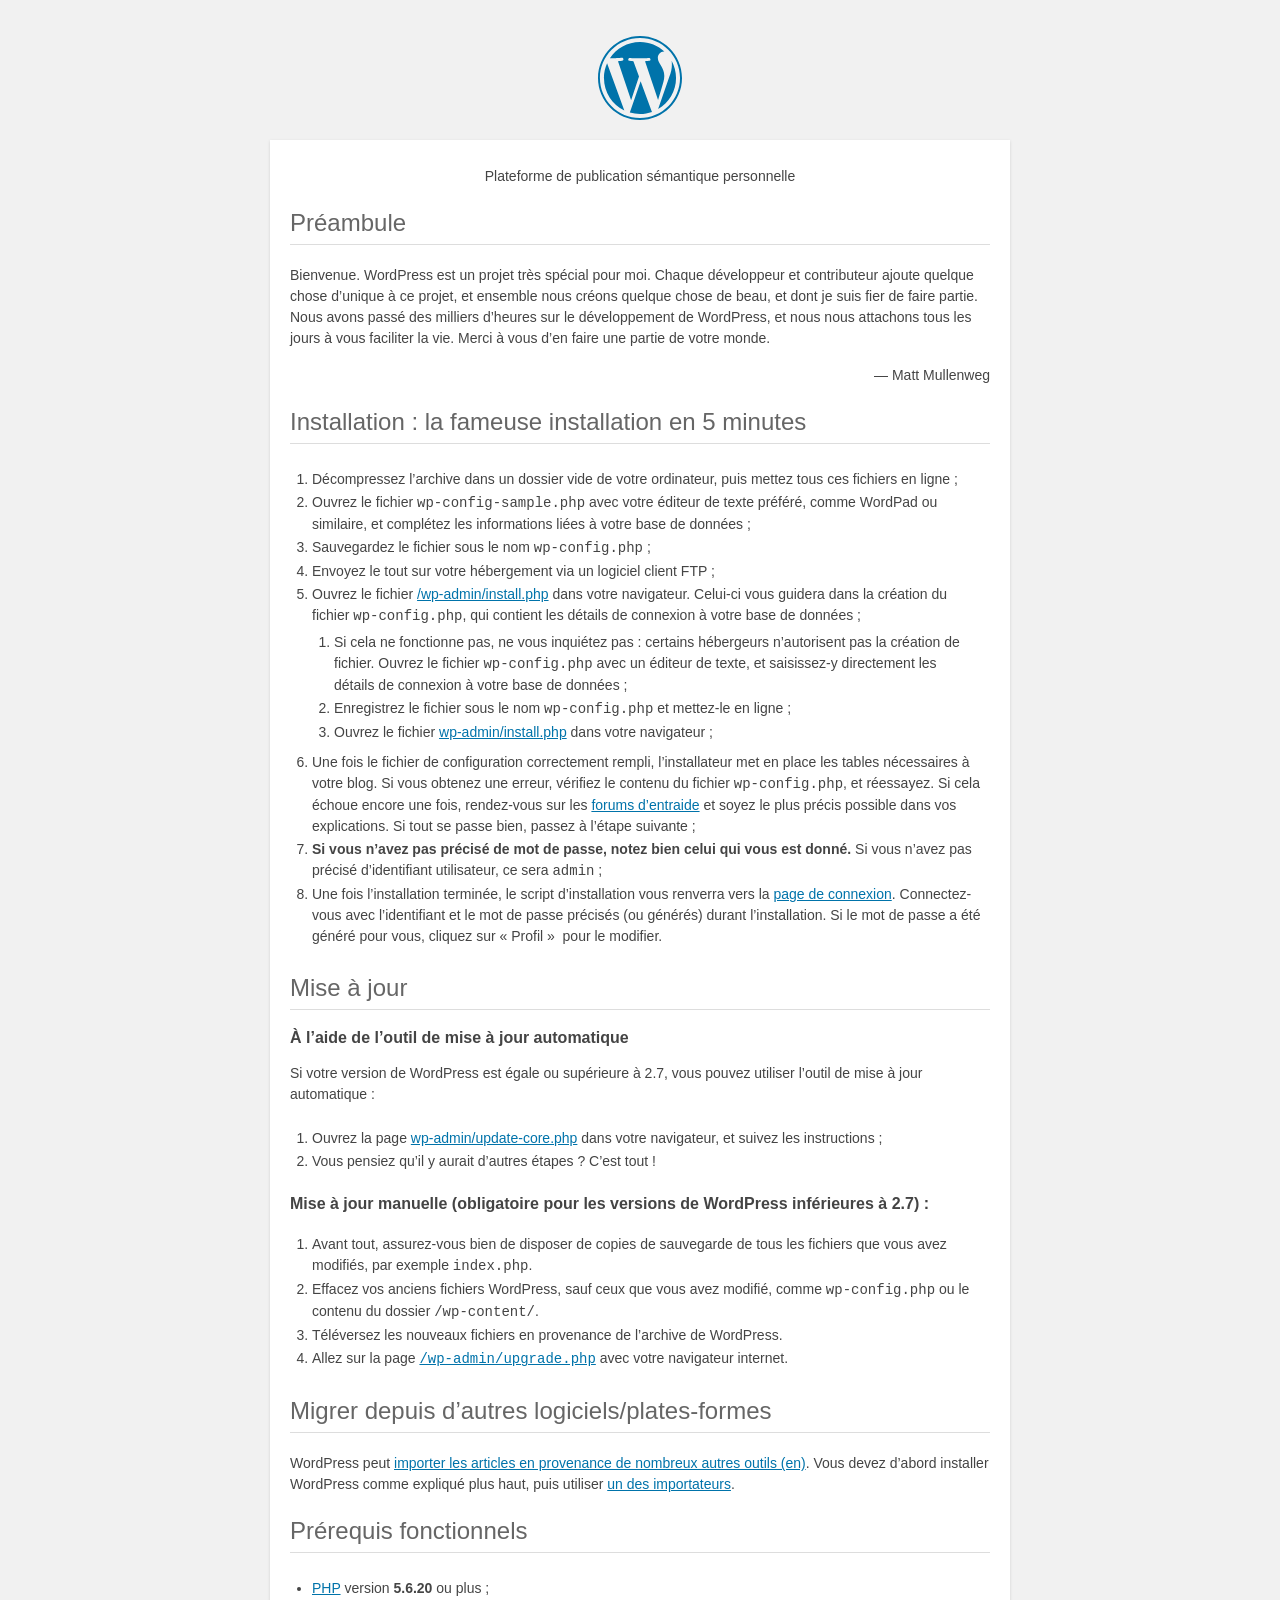
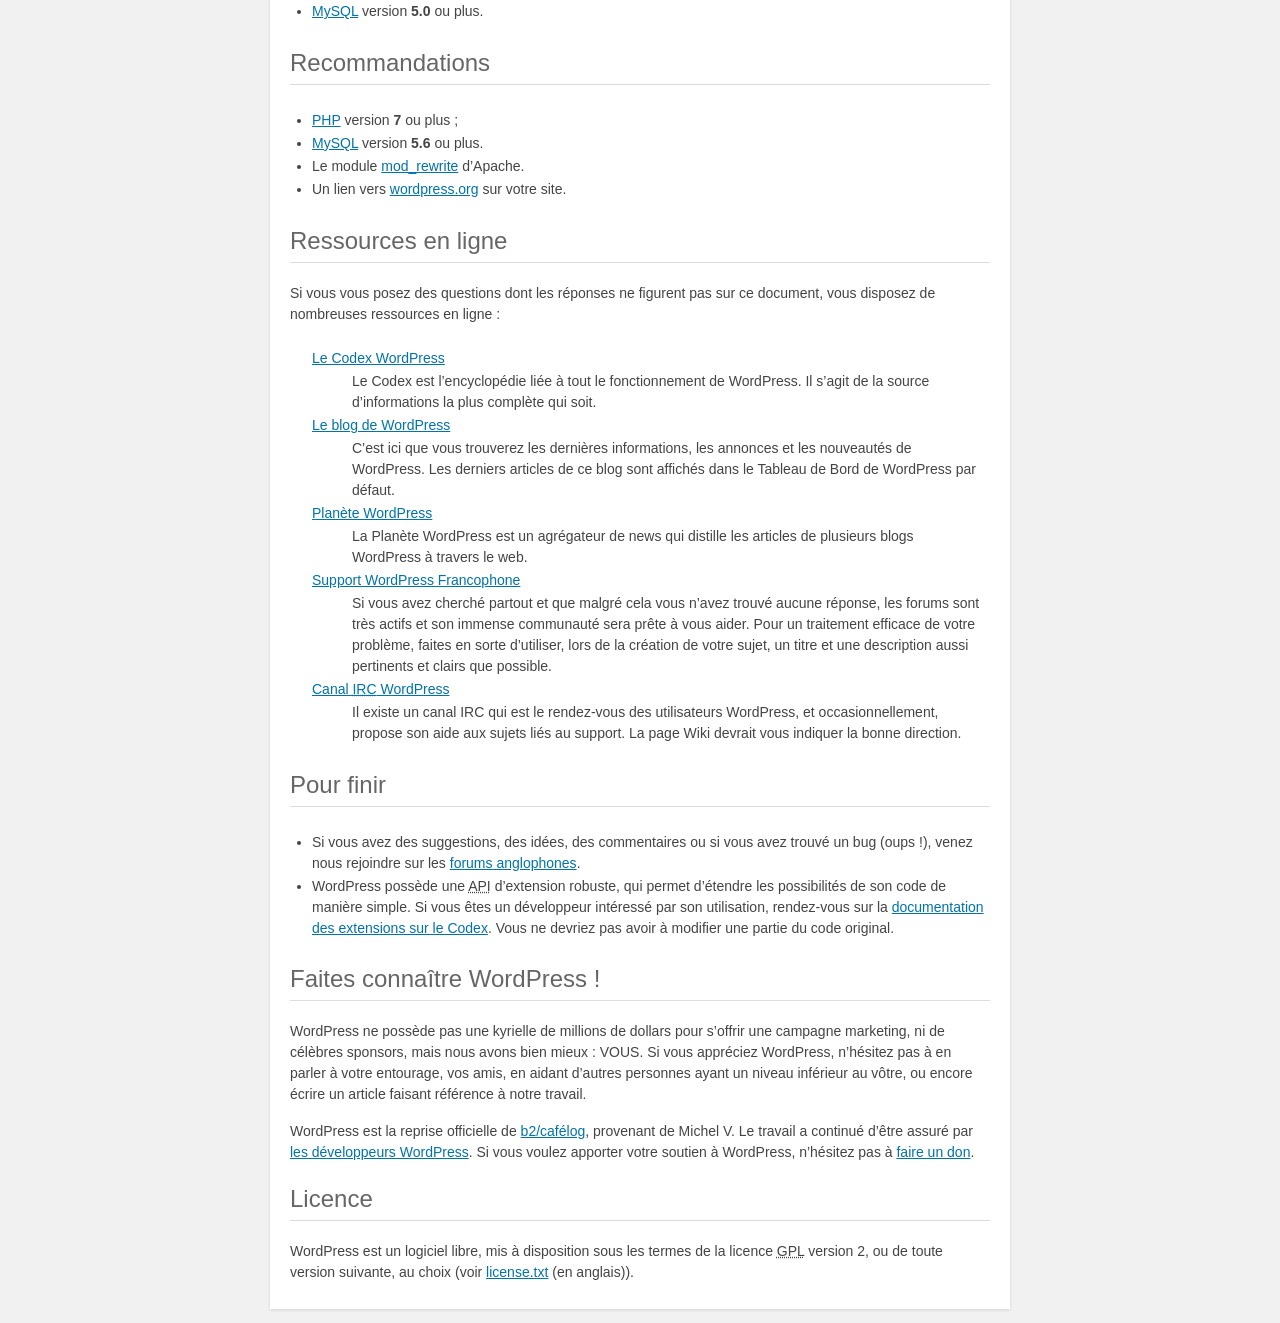
<file: readme.html>
<!DOCTYPE html>
<html lang="fr">
<head>
    <meta name="viewport" content="width=device-width" />
	<meta http-equiv="Content-Type" content="text/html; charset=utf-8" />
	<title>WordPress &#8250; À lire</title>
	<link rel="stylesheet" href="wp-admin/css/install.css?ver=20100228" type="text/css" />
</head>
<body>
<h1 id="logo">
	<a href="https://wordpress.org/"><img alt="WordPress" src="wp-admin/images/wordpress-logo.png" /></a>
</h1>
<p style="text-align: center">Plateforme de publication sémantique personnelle</p>

<h2>Préambule</h2>
<p>Bienvenue. WordPress est un projet très spécial pour moi. Chaque développeur et contributeur ajoute quelque chose d’unique à ce projet, et ensemble nous créons quelque chose de beau, et dont je suis fier de faire partie. Nous avons passé des milliers d’heures sur le développement de WordPress, et nous nous attachons tous les jours à vous faciliter la vie. Merci à vous d’en faire une partie de votre monde.</p>
<p style="text-align: right">&#8212; Matt Mullenweg</p>

<h2>Installation : la fameuse installation en 5 minutes</h2>
<ol>
	<li>Décompressez l’archive dans un dossier vide de votre ordinateur, puis mettez tous ces fichiers en ligne ;</li>
	<li>Ouvrez le fichier <code>wp-config-sample.php</code> avec votre éditeur de texte préféré, comme WordPad ou similaire, et complétez les informations liées à votre base de données ;</li>
	<li>Sauvegardez le fichier sous le nom <code>wp-config.php</code> ;</li>
	<li>Envoyez le tout sur votre hébergement via un logiciel client FTP ;</li>
	<li>Ouvrez le fichier <span class="file"><a href="wp-admin/install.php">/wp-admin/install.php</a></span> dans votre navigateur. Celui-ci vous guidera dans la création du fichier <code>wp-config.php</code>, qui contient les détails de connexion à votre base de données ;
		<ol>
			<li>Si cela ne fonctionne pas, ne vous inquiétez pas : certains hébergeurs n’autorisent pas la création de fichier. Ouvrez le fichier <code>wp-config.php</code> avec un éditeur de texte, et saisissez-y directement les détails de connexion à votre base de données ;</li>
			<li>Enregistrez le fichier sous le nom <code>wp-config.php</code> et mettez-le en ligne ;</li>
			<li>Ouvrez le fichier  <span class="file"><a href="wp-admin/install.php">wp-admin/install.php</a></span> dans votre navigateur ;</li>
		</ol>
	</li>
	<li>Une fois le fichier de configuration correctement rempli, l’installateur met en place les tables nécessaires à votre blog. Si vous obtenez une erreur, vérifiez le contenu du fichier <span class="file"><code>wp-config.php</code></span>, et réessayez. Si cela échoue encore une fois, rendez-vous sur les <a href="http://www.wordpress-fr.net/support/">forums d’entraide</a> et soyez le plus précis possible dans vos explications. Si tout se passe bien, passez à l’étape suivante ;</li>
	<li><strong>Si vous n’avez pas précisé de mot de passe, notez bien celui qui vous est donné.</strong> Si vous n’avez pas précisé d’identifiant utilisateur, ce sera <code>admin</code> ;</li>
	<li>Une fois l’installation terminée, le script d’installation vous renverra vers la <a href="wp-login.php">page de connexion</a>. Connectez-vous avec l’identifiant et le mot de passe précisés (ou générés) durant l’installation. Si le mot de passe a été généré pour vous, cliquez sur « Profil »  pour le modifier.</li>
</ol>

<h2>Mise à jour</h2>
<h3>À l’aide de l’outil de mise à jour automatique</h3>
<p>Si votre version de WordPress est égale ou supérieure à 2.7, vous pouvez utiliser l’outil de mise à jour automatique&nbsp;:</p>
<ol>
	<li>Ouvrez la page <span class="file"><a href="wp-admin/update-core.php">wp-admin/update-core.php</a></span> dans votre navigateur, et suivez les instructions&nbsp;;</li>
	<li>Vous pensiez qu’il y aurait d’autres étapes ? C’est tout !</li>
</ol>

<h3>Mise à jour manuelle (obligatoire pour les versions de WordPress inférieures à 2.7) :</h3>
<ol>
	<li>Avant tout, assurez-vous bien de disposer de copies de sauvegarde de tous les fichiers que vous avez modifiés, par exemple <code>index.php</code>.</li>
	<li>Effacez vos anciens fichiers WordPress, sauf ceux que vous avez modifié, comme <span class="file"><code>wp-config.php</code></span> ou le contenu du dossier <span class="file"><code>/wp-content/</code></span>.</li>
	<li>Téléversez les nouveaux fichiers en provenance de l’archive de WordPress.</li>
	<li>Allez sur la page <code><span class="file"><a href="wp-admin/upgrade.php">/wp-admin/upgrade.php</a></span></code> avec votre navigateur internet.</li>
</ol>

<h2>Migrer depuis d’autres logiciels/plates-formes</h2>
<p>WordPress peut <a href="https://codex.wordpress.org/Importing_Content">importer les articles en provenance de nombreux autres outils (en)</a>. Vous devez d’abord installer WordPress comme expliqué plus haut, puis utiliser <a href="wp-admin/import.php" title="Importer dans WordPress">un des importateurs</a>.</p>

<h2>Prérequis fonctionnels</h2>
<ul>
	<li><a href="http://php.net/">PHP</a> version <strong>5.6.20</strong> ou plus ;</li>
	<li><a href="http://www.mysql.com/">MySQL</a> version <strong>5.0</strong> ou plus.</li>
</ul>

<h2>Recommandations</h2>
<ul>
	<li><a href="http://php.net/">PHP</a> version <strong>7</strong> ou plus ;</li>
	<li><a href="http://www.mysql.com/">MySQL</a> version <strong>5.6</strong> ou plus.</li>
	<li>Le module <a href="http://httpd.apache.org/docs/2.2/mod/mod_rewrite.html">mod_rewrite</a> d’Apache.</li>
  <li>Un lien vers <a href="https://wordpress.org/">wordpress.org</a> sur votre site.</li>
</ul>

<h2>Ressources en ligne</h2>
<p>Si vous vous posez des questions dont les réponses ne figurent pas sur ce document, vous disposez de nombreuses ressources en ligne :</p>
<dl>
	<dt><a href="https://codex.wordpress.org/">Le Codex WordPress</a></dt>
		<dd>Le Codex est l’encyclopédie liée à tout le fonctionnement de WordPress. Il s’agit de la source d’informations la plus complète qui soit.</dd>
	<dt><a href="https://wordpress.org/blog/">Le blog de WordPress</a></dt>
		<dd>C’est ici que vous trouverez les dernières informations, les annonces et les nouveautés de WordPress. Les derniers articles de ce blog sont affichés dans le Tableau de Bord de WordPress par défaut.</dd>
	 <dt><a href="https://planet.wordpress.org/">Planète WordPress</a></dt>
		<dd>La Planète WordPress est un agrégateur de news qui distille les articles de plusieurs blogs WordPress à travers le web.</dd>
	<dt><a href="http://wordpress-fr.net/support/">Support WordPress Francophone</a></dt>
		<dd>Si vous avez cherché partout et que malgré cela vous n’avez trouvé aucune réponse, les forums sont très actifs et son immense communauté sera prête à vous aider. Pour un traitement efficace de votre problème, faites en sorte d’utiliser, lors de la création de votre sujet, un titre et une description aussi pertinents et clairs que possible.</dd>
	 <dt><a href="https://codex.wordpress.org/IRC">Canal <abbr title="Internet Relay Chat">IRC</abbr> WordPress</a></dt>
		<dd>Il existe un canal IRC qui est le rendez-vous des utilisateurs WordPress, et occasionnellement, propose son aide aux sujets liés au support. La page Wiki devrait vous indiquer la bonne direction.</dd>
</dl>

<h2>Pour finir</h2>
<ul>
	<li>Si vous avez des suggestions, des idées, des commentaires ou si vous avez trouvé un bug (oups !), venez nous rejoindre sur les <a href="https://wordpress.org/support/">forums anglophones</a>.</li>
	<li>WordPress possède une <abbr title="Application Programming Interface">API</abbr> d’extension robuste, qui permet d’étendre les possibilités de son code de manière simple. Si vous êtes un développeur intéressé par son utilisation, rendez-vous sur la <a href="https://codex.wordpress.org/Plugin_API">documentation des extensions sur le Codex</a>. Vous ne devriez pas avoir à modifier une partie du code original.</li>
</ul>

<h2>Faites connaître WordPress !</h2>
<p>WordPress ne possède pas une kyrielle de millions de dollars pour s’offrir une campagne marketing, ni de célèbres sponsors, mais nous avons bien mieux : VOUS. Si vous appréciez WordPress, n’hésitez pas à en parler à votre entourage, vos amis, en aidant d’autres personnes ayant un niveau inférieur au vôtre, ou encore écrire un article faisant référence à notre travail.</p>

<p>WordPress est la reprise officielle de <a href="http://cafelog.com/">b2/caf&eacute;log</a>, provenant de Michel V. Le travail a continué d’être assuré par <a href="https://wordpress.org/about/">les développeurs WordPress</a>. Si vous voulez apporter votre soutien à WordPress, n’hésitez pas à <a href="https://wordpress.org/donate/">faire un don</a>.</p>

<h2>Licence</h2>
<p>WordPress est un logiciel libre, mis à disposition sous les termes de la licence <abbr title="GNU Public License">GPL</abbr> version 2, ou de toute version suivante, au choix (voir <a href="license.txt">license.txt</a> (en anglais)).</p>

</body>
</html>
</file>
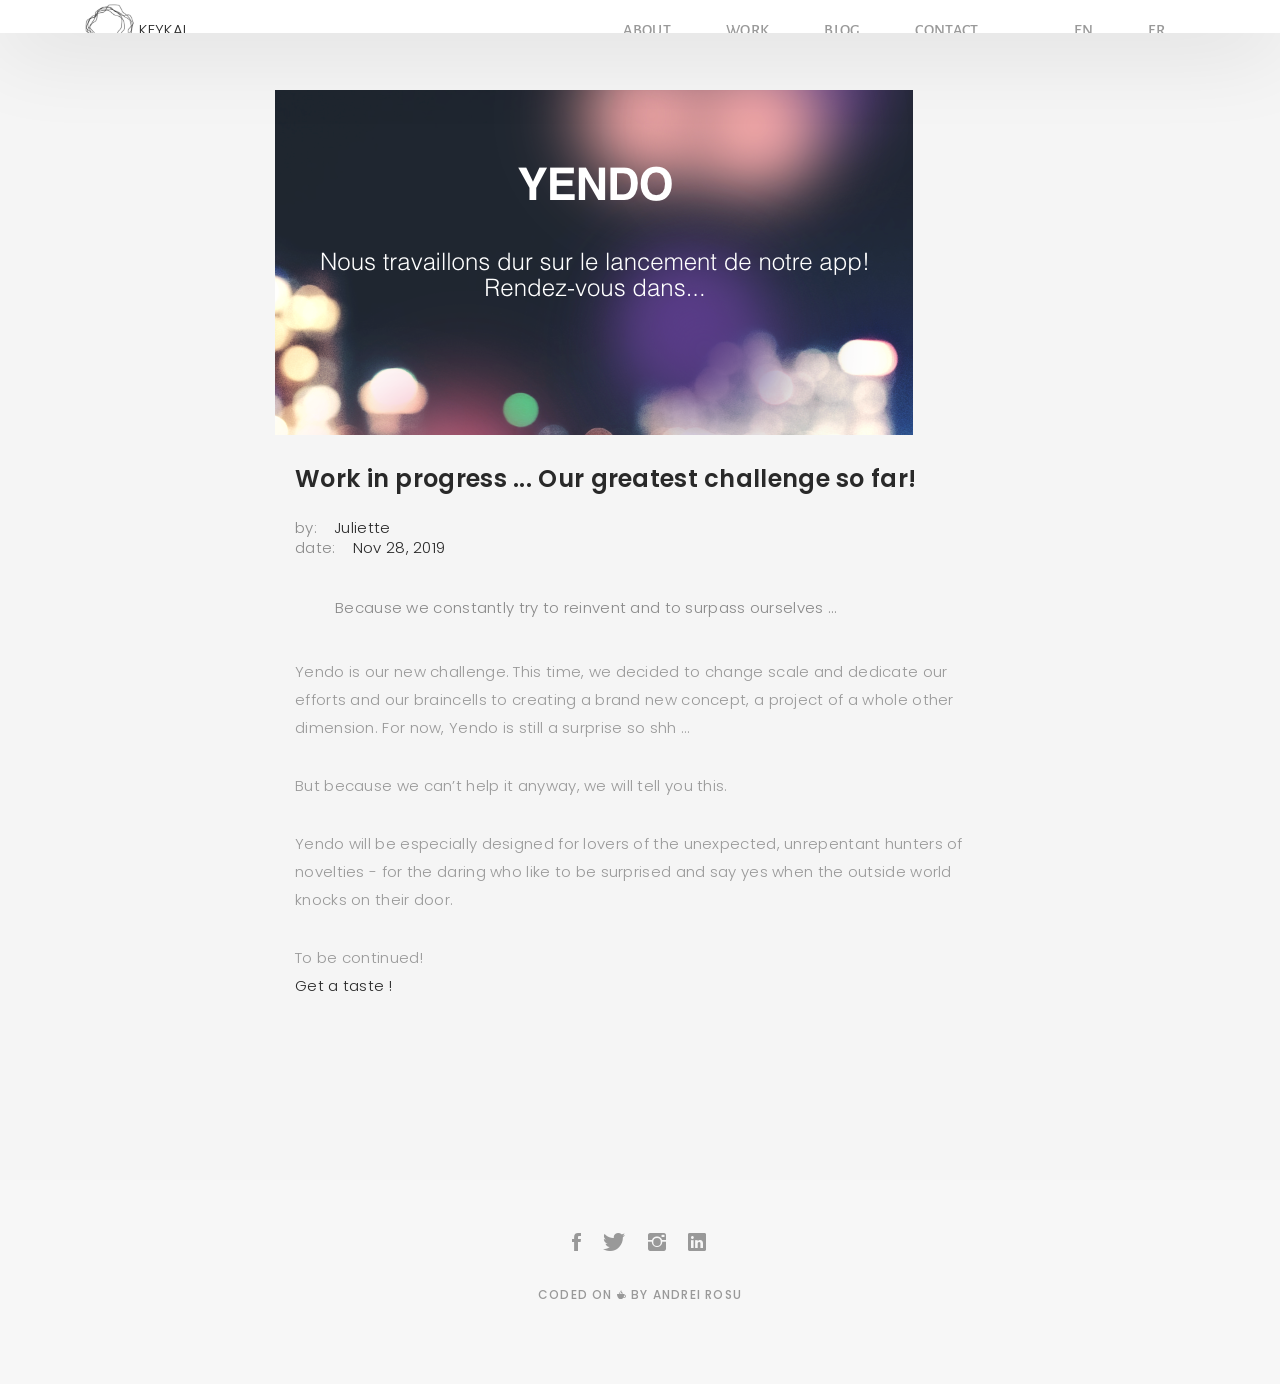
<file: wp-content/themes/envy/blog-single-2-en.html>
<!DOCTYPE html>
<html lang="en">

<head>
    <!-- meta -->
    <meta charset="utf-8">
    <meta content="width=device-width, initial-scale=1.0" name="viewport">

    <title>Keykal Homepage</title>
    <meta content="" name="keywords">
    <meta content="" name="description">
    <!-- Global site tag (gtag.js) - Google Analytics -->
    <script async src="https://www.googletagmanager.com/gtag/js?id=UA-112491838-1"></script>
    <script>
        window.dataLayer = window.dataLayer || [];
        function gtag(){dataLayer.push(arguments);}
        gtag('js', new Date());

        gtag('config', 'UA-112491838-1');
    </script>

    <!-- Google Fonts -->
    <link href="https://fonts.googleapis.com/css?family=Poppins:300,300i,400,400i,500,500i,600,600i,700,700i|Playfair+Display:400,400i,700,700i,900,900i|Alegreya+Sans+SC&display=swap" rel="stylesheet">

    <!-- Bootstrap CSS File -->
    <link href="lib/bootstrap/css/bootstrap.min.css" rel="stylesheet">

    <!-- Libraries CSS Files -->
    <link href="lib/ionicons/css/ionicons.min.css" rel="stylesheet">
    <link href="lib/owlcarousel/assets/owl.carousel.min.css" rel="stylesheet">
    <link href="lib/magnific-popup/magnific-popup.css" rel="stylesheet">
    <link href="lib/hover/hover.min.css" rel="stylesheet">

    <!-- Main Stylesheet File -->
    <link href="css/style.css" rel="stylesheet">

    <!-- Responsive css -->
    <link href="css/responsive.css" rel="stylesheet">

    <!-- Favicon -->
    <link rel="shortcut icon" href="images/logos.png">


</head>

<body>
<nav id="main-nav">
    <div class="row">
        <div class="container">

            <div class="logo">
                <a href="index.html"><img src="images/logos.png" alt="logo"> KEYKAL</a>
            </div>

            <div class="responsive"><i data-icon="m" class="ion-navicon-round"></i></div>

            <ul class="nav-menu list-unstyled">
                <li><a href="indexen.html#about" class="smoothScroll">About</a></li>
                <li><a href="indexen.html#portfolio" class="smoothScroll">Work</a></li>
                <li><a href="indexen.html#journal" class="smoothScroll">Blog</a></li>
                <li><a href="indexen.html#contact" class="smoothScroll">Contact</a></li>
                <li class="smoothScroll">
                    <ul class="list-unstyled">
                        <li><a href="blog-single-2-en.html" class="smoothScroll">EN</a></li>
                        <li><a href="blog-single-2.html" class="smoothScroll">FR</a></li>
                    </ul>
                </li>
            </ul>

        </div>
    </div>
</nav>
<!-- start section main content -->
<div class="main-content paddsection blog">
    <div class="container">
        <div class="row justify-content-center">
            <div class="col-md-8 col-md-offset-2">
                <div class="row">
                    <div class="container-main single-main">
                        <div class="col-md-12">
                            <div class="block-main mb-30">
                                <img src="images/portfolio/yendoshcr.png" class="img-responsive img-fluid" alt="plant in hands">
                                <div class="content-main single-post padDiv">
                                    <div class="journal-txt">
                                        <h4><a href="#">Work in progress ... Our greatest challenge so far!</a></h4>
                                    </div>
                                    <div class="post-meta">
                                        <ul class="list-unstyled mt-4">
                                            <li class="author">by:   &nbsp;&nbsp;<a href="#">    Juliette</a></li>
                                            <li class="date">date:  &nbsp;&nbsp; <a href="#">    Nov 28, 2019</a></li>
                                            <!--<li class="commont"><i class="ion-ios-heart-outline"></i><a href="#">3 Comments</a></li>-->
                                        </ul>
                                    </div>
                                    <blockquote class="mt-30">Because we constantly try to reinvent and to surpass ourselves ...</blockquote>
                                    <p class="mb-30">
                                        Yendo is our new challenge. This time, we decided to change scale and dedicate our
                                        efforts and our braincells to creating a brand new concept, a project of a whole other dimension.
                                        For now, Yendo is still a surprise so shh ...
                                    </p>
                                    <p class="mb-30">
                                        But because we can’t help it anyway, we will tell you this.
                                    </p>
                                    <p class="mb-30">
                                        Yendo will be especially designed for lovers of the unexpected, unrepentant hunters
                                        of novelties - for the daring who like to be surprised and say yes when the outside world knocks on their door.
                                    </p>
                                    <p class="mb-30">
                                        To be continued!<br>

                                        <a href="http://yendo.keykal.com"> Get a taste ! </a>
                                    </p>
                                </div>
                            </div>
                        </div>
                        <!-- Comments -->
                        <!--<div class="col-md-12">
                          <div class="comments text-left padDiv mb-30">
                            <div class="entry-comments">
                              <h6 class="mb-30">4 comments</h6>
                              <ul class="entry-comments-list list-unstyled">
                                <li>
                                  <div class="entry-comments-item">
                                    <img src="images/avatar.jpg" class="entry-comments-avatar" alt="">
                                    <div class="entry-comments-body">
                                      <span class="entry-comments-author">Sommer Christian</span>
                                      <span><a href="#">fev 14, 2018 at 12:48 pm</a></span>
                                      <p class="mb-10">Lorem ipsum dolor sit amet, consectetur adipiscing elit. Nunc quam justo, ullamcorper tincidunt pellentesque in, condimentum ut enim. Aenean at pharetra diam, quis vulputate urna. </p>
                                      <a class="rep" href="#">Reply</a>
                                    </div>
                                  </div>
                                  <ul class="entry-comments-reply list-unstyled">
                                    <li>
                                      <div class="entry-comments-item">
                                        <img src="images/avatar.jpg" class="entry-comments-avatar" alt="">
                                        <div class="entry-comments-body">
                                          <span class="entry-comments-author">Sara Smith</span>
                                          <span><a href="#">fev 14, 2018 at 12:51 pm</a></span>
                                          <p class="mb-10">Lorem ipsum dolor sit amet, consectetur adipiscing elit. Nunc quam justo, ullamcorper tincidunt pellentesque in, condimentum ut enim. Aenean at pharetra diam, quis vulputate urna.</p>
                                          <a class="rep" href="#">Reply</a>
                                        </div>
                                      </div>
                                    </li>
                                  </ul>
                                </li>
                                <li>
                                  <div class="entry-comments-item">
                                    <img src="images/avatar.jpg" class="entry-comments-avatar" alt="">
                                    <div class="entry-comments-body">
                                      <span class="entry-comments-author">Andrew Lupkin</span>
                                      <span><a href="#">fev 14, 2018 at 12:55 pm</a></span>
                                      <p class="mb-10">Lorem ipsum dolor sit amet, consectetur adipiscing elit. Nunc quam justo, ullamcorper tincidunt pellentesque in, condimentum ut enim. Aenean at pharetra diam, quis vulputate urna. </p>
                                      <a class="rep" href="#">Reply</a>
                                    </div>
                                  </div>
                                </li>
                              </ul>
                            </div>
                          </div>
                        </div>-->
                        <!--<div class="col-lg-12">
                          <div class="cmt padDiv">
                            <form id="comment-form" method="post" action="" role="form">
                              <div class="row">
                                  <div class="col-lg-6">
                                    <div class="form-group">
                                      <input id="form_name" type="text" name="name" class="form-control" placeholder="Name *" required="required">
                                    </div>
                                  </div>
                                  <div class="col-lg-6">
                                    <div class="form-group">
                                      <input id="form_email" type="email" name="email" class="form-control" placeholder="email *" required="required">
                                    </div>
                                  </div>
                                  <div class="col-md-12">
                                    <div class="form-group">
                                      <input id="form_name" type="text" name="website" class="form-control" placeholder="Website">
                                    </div>
                                  </div>
                                  <div class="col-lg-12">
                                    <div class="form-group">
                                      <textarea id="form_message" name="message" class="form-control" placeholder="Message *" style="height: 200px;" required="required"></textarea>
                                    </div>
                                  </div>
                                  <div class="col-lg-12">
                                    <input type="submit" class="btn btn-defeault btn-send" value="Send message">
                                  </div>
                              </div>
                            </form>
                          </div>
                        </div>-->
                        <!-- #comments -->
                    </div>
                </div>
            </div>
        </div>
    </div>
</div>
<!--  </div> -->
<!-- start section main content -->

<!-- start section footer -->
<div id="footer" class="text-center">
    <div class="container">
        <div class="socials-media text-center">

            <ul class="list-unstyled">
                <li><a href="https://www.facebook.com/Keykal-101290874684989/?__tn__=%2Cd%2CP-R&eid=ARDmK98vjpywzLg3pDcFxYisvt3Ns7cYRabNqGdTqfHmBoNEjU5u8YiMkE5gWxZrK2IGHBjrUap2jxA-"><i class="ion-social-facebook"></i></a></li>
                <li><a href="https://twitter.com/Keykal1"><i class="ion-social-twitter"></i></a></li>
                <li><a href="https://www.instagram.com/keykal_web/"><i class="ion-social-instagram"></i></a></li>
                <li><a href="https://www.linkedin.com/company/keykal/?viewAsMember=true"><i class="ion-social-linkedin"></i></a></li>
            </ul>

        </div>

        <p>Coded on <i class="ion ion-coffee"></i> by Andrei Rosu</p>



    </div>
</div>
<!-- End section footer -->

<!-- JavaScript Libraries -->
<script src="lib/jquery/jquery.min.js"></script>
<script src="lib/jquery/jquery-migrate.min.js"></script>
<script src="lib/bootstrap/js/bootstrap.bundle.min.js"></script>
<script src="lib/typed/typed.js"></script>
<script src="lib/owlcarousel/owl.carousel.min.js"></script>
<script src="lib/magnific-popup/magnific-popup.min.js"></script>
<script src="lib/isotope/isotope.pkgd.min.js"></script>

<!-- Contact Form JavaScript File -->
<script src="contactform/contactform.js"></script>

<!-- Template Main Javascript File -->
<script src="js/main.js"></script>

</body>

</html>
</file>
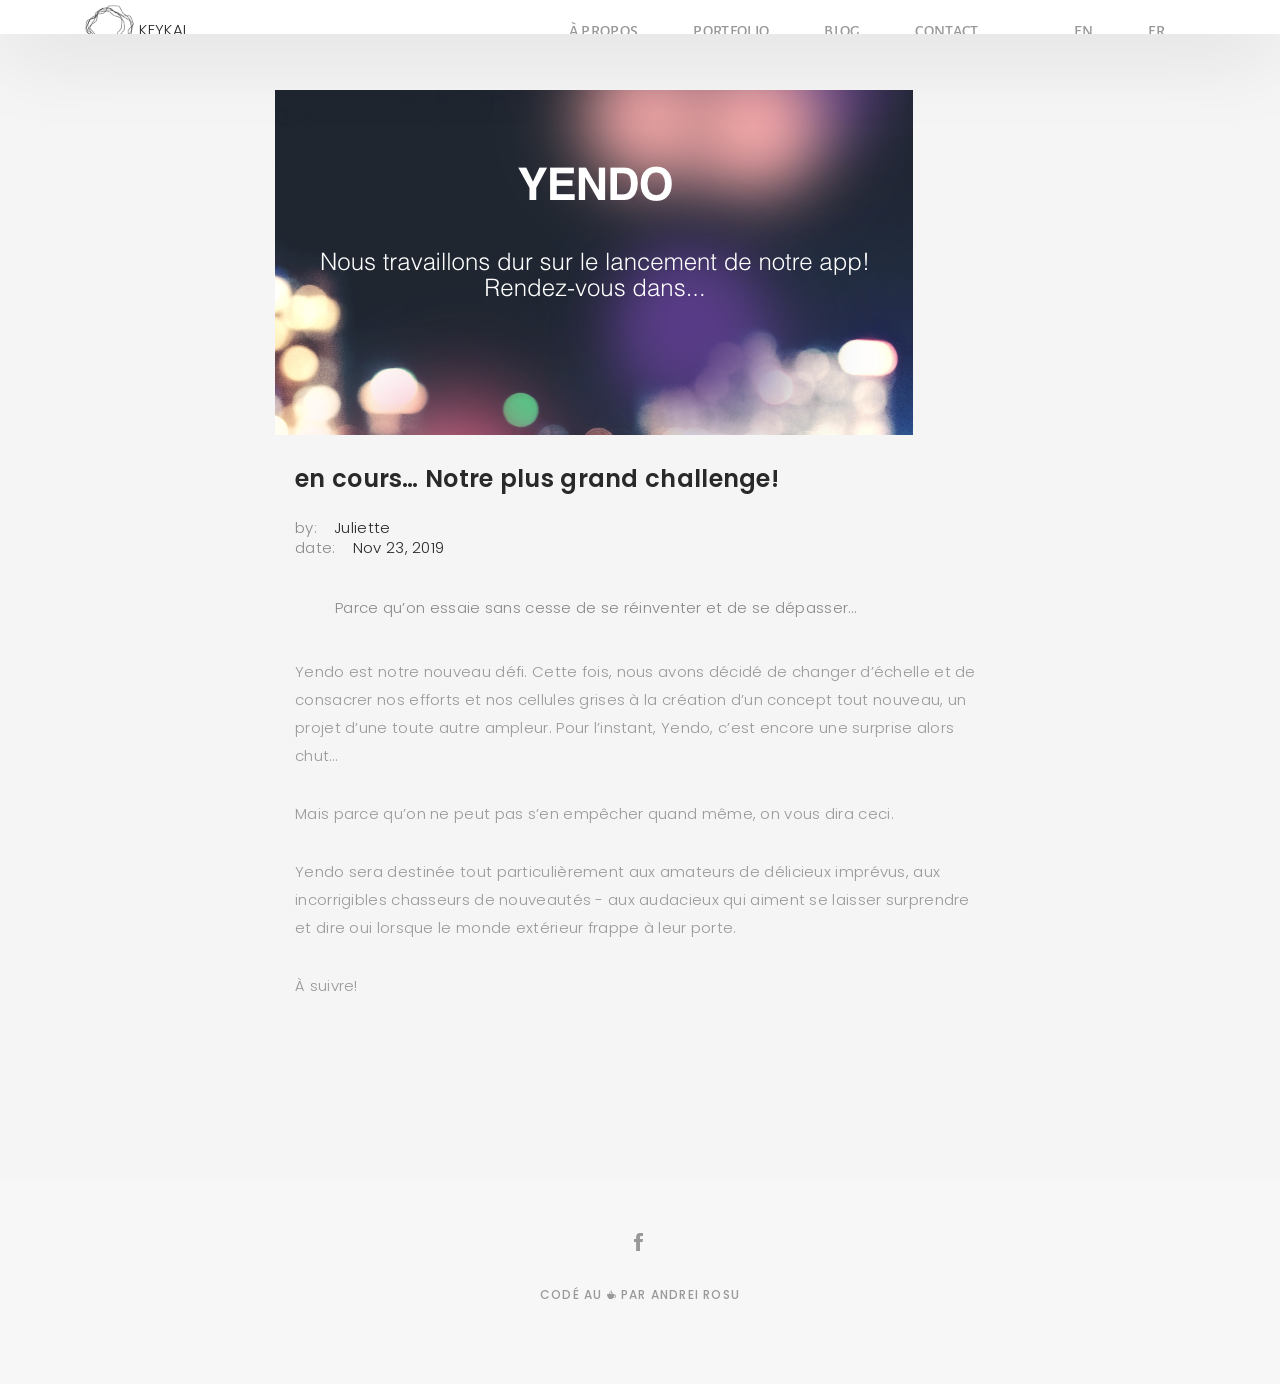
<file: wp-content/themes/envy/blog-single-2.html>
<!DOCTYPE html>
<html lang="fr">

<head>
    <!-- meta -->
    <meta charset="utf-8">
    <meta content="width=device-width, initial-scale=1.0" name="viewport">

    <title>Keykal Homepage</title>
    <meta content="" name="keywords">
    <meta content="" name="description">

    <!-- Google Fonts -->
    <link href="https://fonts.googleapis.com/css?family=Poppins:300,300i,400,400i,500,500i,600,600i,700,700i|Playfair+Display:400,400i,700,700i,900,900i|Alegreya+Sans+SC&display=swap" rel="stylesheet">

    <!-- Bootstrap CSS File -->
    <link href="lib/bootstrap/css/bootstrap.min.css" rel="stylesheet">

    <!-- Libraries CSS Files -->
    <link href="lib/ionicons/css/ionicons.min.css" rel="stylesheet">
    <link href="lib/owlcarousel/assets/owl.carousel.min.css" rel="stylesheet">
    <link href="lib/magnific-popup/magnific-popup.css" rel="stylesheet">
    <link href="lib/hover/hover.min.css" rel="stylesheet">

    <!-- Main Stylesheet File -->
    <link href="css/style.css" rel="stylesheet">

    <!-- Responsive css -->
    <link href="css/responsive.css" rel="stylesheet">

    <!-- Favicon -->
    <link rel="shortcut icon" href="images/logos.png">


</head>

<body>

<nav id="main-nav">
    <div class="row">
        <div class="container">

            <div class="logo">
                <a href="index.html"><img src="images/logos.png" alt="logo"> KEYKAL</a>
            </div>

            <div class="responsive"><i data-icon="m" class="ion-navicon-round"></i></div>

            <ul class="nav-menu list-unstyled">
                <li><a href="index.html#about" class="smoothScroll">À propos</a></li>
                <li><a href="index.html#portfolio" class="smoothScroll">Portfolio</a></li>
                <li><a href="index.html#journal" class="smoothScroll">Blog</a></li>
                <li><a href="index.html#contact" class="smoothScroll">Contact</a></li>
                <li class="smoothScroll">
                   <ul class="list-unstyled">
                     <li><a href="blog-single-2-en.html" class="smoothScroll">EN</a></li>
                     <li><a href="blog-single-2.html" class="smoothScroll">FR</a></li>
                   </ul>
                 </li>
            </ul>

        </div>
    </div>
</nav>
<!-- start section main content -->
<div class="main-content paddsection blog">
    <div class="container">
        <div class="row justify-content-center">
            <div class="col-md-8 col-md-offset-2">
                <div class="row">
                    <div class="container-main single-main">
                        <div class="col-md-12">
                            <div class="block-main mb-30">
                                <img src="images/portfolio/yendoshcr.png" class="img-responsive img-fluid" alt="capture d'ecran Yendo">
                                <div class="content-main single-post padDiv">
                                    <div class="journal-txt">
                                        <h4><a href="#">en cours… Notre plus grand challenge!</a></h4>
                                    </div>
                                    <div class="post-meta">
                                        <ul class="list-unstyled mt-4">
                                            <li class="author">by:   &nbsp;&nbsp;<a href="#">    Juliette</a></li>
                                            <li class="date">date:  &nbsp;&nbsp; <a href="#">    Nov 23, 2019</a></li>
                                            <!--<li class="commont"><i class="ion-ios-heart-outline"></i><a href="#">3 Comments</a></li>-->
                                        </ul>
                                    </div>
                                    <blockquote class="mt-30">Parce qu’on essaie sans cesse de se réinventer et de se dépasser…</blockquote>
                                    <p class="mb-30">
                                        Yendo est notre nouveau défi. Cette fois, nous avons décidé de changer d’échelle
                                        et de consacrer nos efforts et nos cellules grises à la création d’un concept
                                        tout nouveau, un projet d’une toute autre ampleur. Pour l’instant, Yendo, c’est
                                        encore une surprise alors chut…
                                    </p>
                                    <p class="mb-30">
                                        Mais parce qu’on ne peut pas s’en empêcher quand même, on vous dira ceci.
                                    </p>
                                    <p class="mb-30">
                                        Yendo sera destinée tout particulièrement aux amateurs de délicieux imprévus,
                                        aux incorrigibles chasseurs de nouveautés - aux audacieux qui aiment se laisser
                                        surprendre et dire oui lorsque le monde extérieur frappe à leur porte.
                                    </p>
                                    <p class="mb-30">
                                        À suivre!
                                    </p>
                                </div>
                            </div>
                        </div>
                        <!-- Comments -->
                        <!--<div class="col-md-12">
                          <div class="comments text-left padDiv mb-30">
                            <div class="entry-comments">
                              <h6 class="mb-30">4 comments</h6>
                              <ul class="entry-comments-list list-unstyled">
                                <li>
                                  <div class="entry-comments-item">
                                    <img src="images/avatar.jpg" class="entry-comments-avatar" alt="">
                                    <div class="entry-comments-body">
                                      <span class="entry-comments-author">Sommer Christian</span>
                                      <span><a href="#">fev 14, 2018 at 12:48 pm</a></span>
                                      <p class="mb-10">Lorem ipsum dolor sit amet, consectetur adipiscing elit. Nunc quam justo, ullamcorper tincidunt pellentesque in, condimentum ut enim. Aenean at pharetra diam, quis vulputate urna. </p>
                                      <a class="rep" href="#">Reply</a>
                                    </div>
                                  </div>
                                  <ul class="entry-comments-reply list-unstyled">
                                    <li>
                                      <div class="entry-comments-item">
                                        <img src="images/avatar.jpg" class="entry-comments-avatar" alt="">
                                        <div class="entry-comments-body">
                                          <span class="entry-comments-author">Sara Smith</span>
                                          <span><a href="#">fev 14, 2018 at 12:51 pm</a></span>
                                          <p class="mb-10">Lorem ipsum dolor sit amet, consectetur adipiscing elit. Nunc quam justo, ullamcorper tincidunt pellentesque in, condimentum ut enim. Aenean at pharetra diam, quis vulputate urna.</p>
                                          <a class="rep" href="#">Reply</a>
                                        </div>
                                      </div>
                                    </li>
                                  </ul>
                                </li>
                                <li>
                                  <div class="entry-comments-item">
                                    <img src="images/avatar.jpg" class="entry-comments-avatar" alt="">
                                    <div class="entry-comments-body">
                                      <span class="entry-comments-author">Andrew Lupkin</span>
                                      <span><a href="#">fev 14, 2018 at 12:55 pm</a></span>
                                      <p class="mb-10">Lorem ipsum dolor sit amet, consectetur adipiscing elit. Nunc quam justo, ullamcorper tincidunt pellentesque in, condimentum ut enim. Aenean at pharetra diam, quis vulputate urna. </p>
                                      <a class="rep" href="#">Reply</a>
                                    </div>
                                  </div>
                                </li>
                              </ul>
                            </div>
                          </div>
                        </div>-->
                        <!--<div class="col-lg-12">
                          <div class="cmt padDiv">
                            <form id="comment-form" method="post" action="" role="form">
                              <div class="row">
                                  <div class="col-lg-6">
                                    <div class="form-group">
                                      <input id="form_name" type="text" name="name" class="form-control" placeholder="Name *" required="required">
                                    </div>
                                  </div>
                                  <div class="col-lg-6">
                                    <div class="form-group">
                                      <input id="form_email" type="email" name="email" class="form-control" placeholder="email *" required="required">
                                    </div>
                                  </div>
                                  <div class="col-md-12">
                                    <div class="form-group">
                                      <input id="form_name" type="text" name="website" class="form-control" placeholder="Website">
                                    </div>
                                  </div>
                                  <div class="col-lg-12">
                                    <div class="form-group">
                                      <textarea id="form_message" name="message" class="form-control" placeholder="Message *" style="height: 200px;" required="required"></textarea>
                                    </div>
                                  </div>
                                  <div class="col-lg-12">
                                    <input type="submit" class="btn btn-defeault btn-send" value="Send message">
                                  </div>
                              </div>
                            </form>
                          </div>
                        </div>-->
                        <!-- #comments -->
                    </div>
                </div>
            </div>
        </div>
    </div>
</div>
<!--  </div> -->
<!-- start section main content -->


<!-- start section footer -->
<div id="footer" class="text-center">
    <div class="container">
        <div class="socials-media text-center">

            <ul class="list-unstyled">
                <li><a href="https://www.facebook.com/Keykal-101290874684989/?__tn__=%2Cd%2CP-R&eid=ARDmK98vjpywzLg3pDcFxYisvt3Ns7cYRabNqGdTqfHmBoNEjU5u8YiMkE5gWxZrK2IGHBjrUap2jxA-"><i class="ion-social-facebook"></i></a></li>
                <!--<li><a href="#"><i class="ion-social-twitter"></i></a></li>
                <li><a href="#"><i class="ion-social-instagram"></i></a></li>
                <li><a href="#"><i class="ion-social-googleplus"></i></a></li>
                <li><a href="#"><i class="ion-social-tumblr"></i></a></li>
                <li><a href="#"><i class="ion-social-dribbble"></i></a></li>-->
            </ul>

        </div>

        <p>Codé au <i class="ion ion-coffee"></i> par Andrei Rosu</p>



    </div>
</div>
<!-- End section footer -->


<!-- JavaScript Libraries -->
<script src="lib/jquery/jquery.min.js"></script>
<script src="lib/jquery/jquery-migrate.min.js"></script>
<script src="lib/bootstrap/js/bootstrap.bundle.min.js"></script>
<script src="lib/typed/typed.js"></script>
<script src="lib/owlcarousel/owl.carousel.min.js"></script>
<script src="lib/magnific-popup/magnific-popup.min.js"></script>
<script src="lib/isotope/isotope.pkgd.min.js"></script>

<!-- Contact Form JavaScript File -->
<script src="contactform/contactform.js"></script>

<!-- Template Main Javascript File -->
<script src="js/main.js"></script>

</body>

</html>
</file>
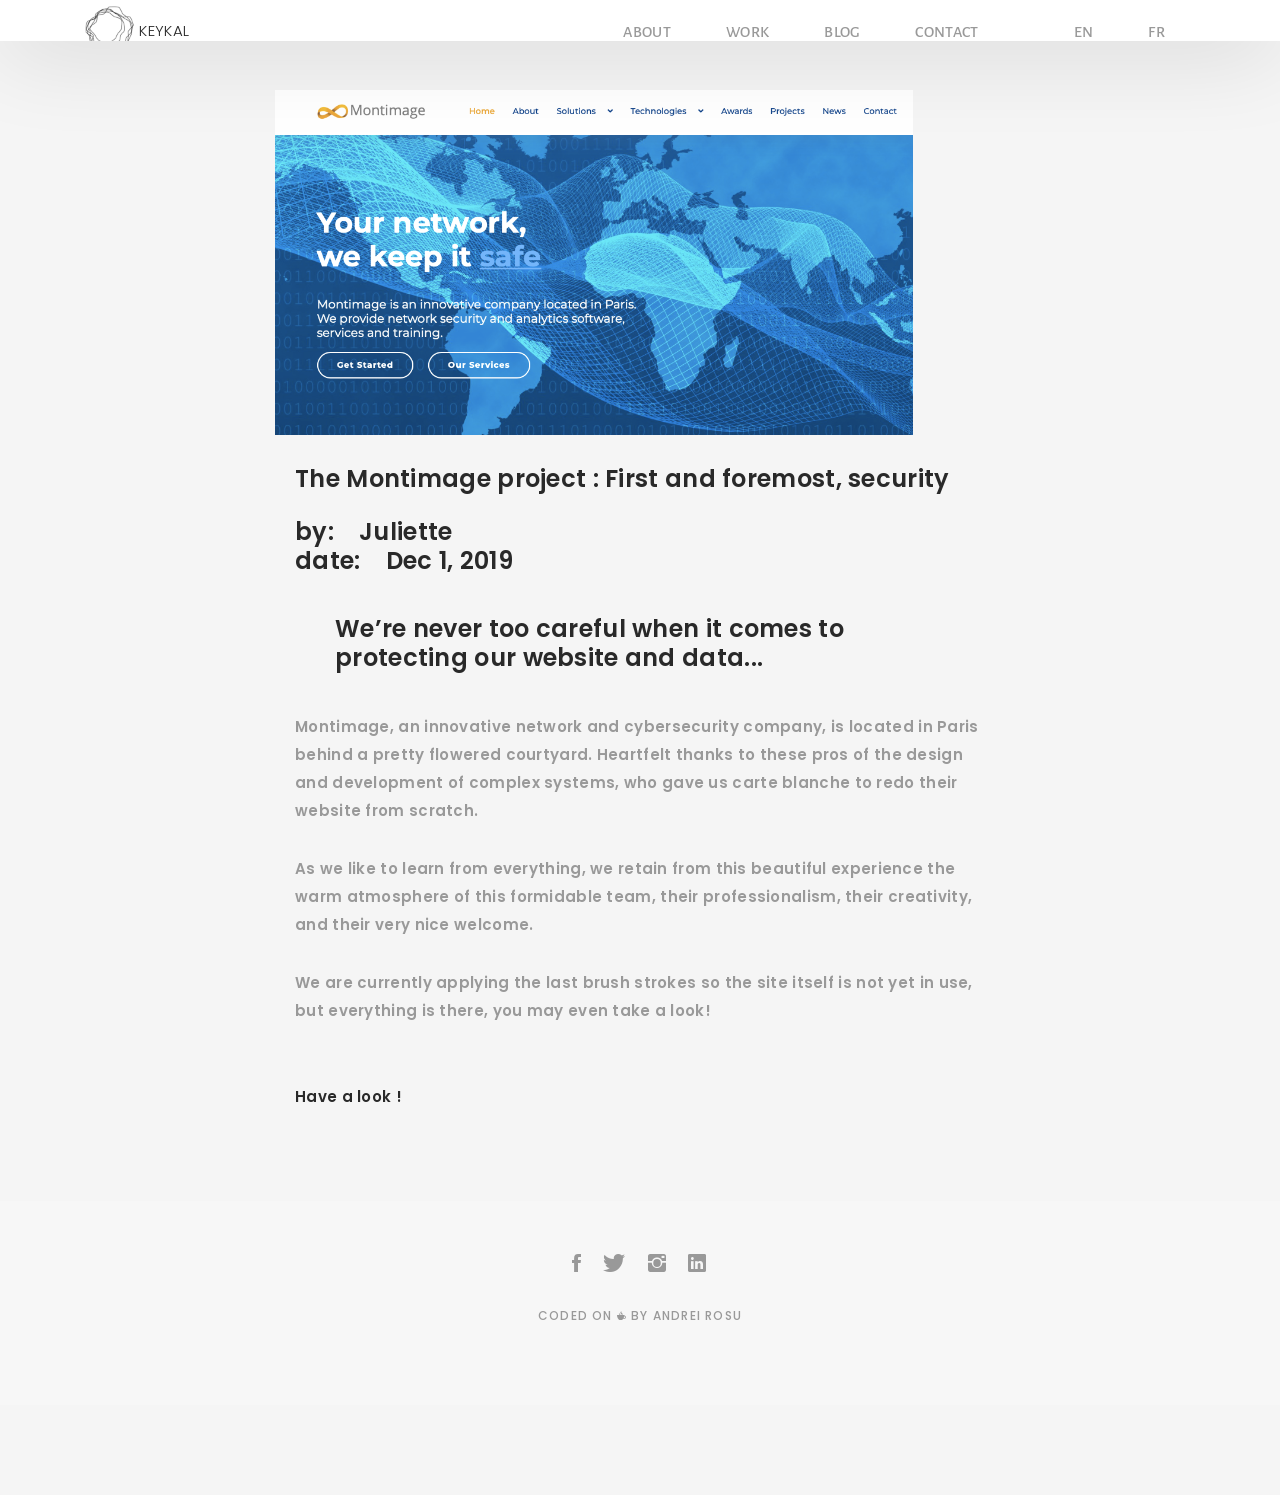
<file: wp-content/themes/envy/blog-single-3-en.html>
<!DOCTYPE html>
<html lang="en">

<head>
    <!-- meta -->
    <meta charset="utf-8">
    <meta content="width=device-width, initial-scale=1.0" name="viewport">

    <title>Keykal Homepage</title>
    <meta content="" name="keywords">
    <meta content="" name="description">
    <!-- Global site tag (gtag.js) - Google Analytics -->
    <script async src="https://www.googletagmanager.com/gtag/js?id=UA-112491838-1"></script>
    <script>
        window.dataLayer = window.dataLayer || [];
        function gtag(){dataLayer.push(arguments);}
        gtag('js', new Date());

        gtag('config', 'UA-112491838-1');
    </script>

    <!-- Google Fonts -->
    <link href="https://fonts.googleapis.com/css?family=Poppins:300,300i,400,400i,500,500i,600,600i,700,700i|Playfair+Display:400,400i,700,700i,900,900i|Alegreya+Sans+SC&display=swap" rel="stylesheet">

    <!-- Bootstrap CSS File -->
    <link href="lib/bootstrap/css/bootstrap.min.css" rel="stylesheet">

    <!-- Libraries CSS Files -->
    <link href="lib/ionicons/css/ionicons.min.css" rel="stylesheet">
    <link href="lib/owlcarousel/assets/owl.carousel.min.css" rel="stylesheet">
    <link href="lib/magnific-popup/magnific-popup.css" rel="stylesheet">
    <link href="lib/hover/hover.min.css" rel="stylesheet">

    <!-- Main Stylesheet File -->
    <link href="css/style.css" rel="stylesheet">

    <!-- Responsive css -->
    <link href="css/responsive.css" rel="stylesheet">

    <!-- Favicon -->
    <link rel="shortcut icon" href="images/logos.png">


</head>

<body>
<nav id="main-nav">
    <div class="row">
        <div class="container">

            <div class="logo">
                <a href="index.html"><img src="images/logos.png" alt="logo"> KEYKAL</a>
            </div>

            <div class="responsive"><i data-icon="m" class="ion-navicon-round"></i></div>

            <ul class="nav-menu list-unstyled">
                <li><a href="indexen.html#about" class="smoothScroll">About</a></li>
                <li><a href="indexen.html#portfolio" class="smoothScroll">Work</a></li>
                <li><a href="indexen.html#journal" class="smoothScroll">Blog</a></li>
                <li><a href="indexen.html#contact" class="smoothScroll">Contact</a></li>
                <li class="smoothScroll">
                    <ul class="list-unstyled">
                        <li><a href="blog-single-3-en.html" class="smoothScroll">EN</a></li>
                        <li><a href="blog-single-3.html" class="smoothScroll">FR</a></li>
                    </ul>
                </li>
            </ul>

        </div>
    </div>
</nav>
<!-- start section main content -->
<div class="main-content paddsection blog">
    <div class="container">
        <div class="row justify-content-center">
            <div class="col-md-8 col-md-offset-2">
                <div class="row">
                    <div class="container-main single-main">
                        <div class="col-md-12">
                            <div class="block-main mb-30">
                                <img src="images/montimagecrop.png" class="img-responsive img-fluid" alt="montimage screenshot">
                                <div class="content-main single-post padDiv">
                                    <div class="journal-txt">
                                        <h4><a href="#">The Montimage project : First and foremost, security
                                    <div class="post-meta">
                                        <ul class="list-unstyled mt-4">
                                            <li class="author">by:   &nbsp;&nbsp;<a href="#">    Juliette</a></li>
                                            <li class="date">date:  &nbsp;&nbsp; <a href="#">    Dec 1, 2019</a></li>
                                            <!--<li class="commont"><i class="ion-ios-heart-outline"></i><a href="#">3 Comments</a></li>-->
                                        </ul>
                                    </div>
                                    <blockquote class="mt-30">We’re never too careful when it comes to protecting our website and data...</blockquote>
                                    <p class="mb-30">
                                        Montimage, an innovative network and cybersecurity company, is located in Paris
                                        behind a pretty flowered courtyard. Heartfelt thanks to these pros of the design
                                        and development of complex systems, who gave us carte blanche to redo their website from scratch.

                                    </p>
                                    <p class="mb-30">
                                        As we like to learn from everything, we retain from this beautiful experience the warm
                                        atmosphere of this formidable team, their professionalism, their creativity, and their very nice welcome.
                                    </p>
                                    <p class="mb-30">
                                        We are currently applying the last brush strokes so the site itself is not yet
                                        in use, but everything is there, you may even take a look!
                                    </p>
                                    <p class="mb-30">
                                        <br>

                                        <a href="http://montimagenew.keykal.com"> Have a look ! </a>
                                    </p>
                                </div>
                            </div>
                        </div>
                        <!-- Comments -->
                        <!--<div class="col-md-12">
                          <div class="comments text-left padDiv mb-30">
                            <div class="entry-comments">
                              <h6 class="mb-30">4 comments</h6>
                              <ul class="entry-comments-list list-unstyled">
                                <li>
                                  <div class="entry-comments-item">
                                    <img src="images/avatar.jpg" class="entry-comments-avatar" alt="">
                                    <div class="entry-comments-body">
                                      <span class="entry-comments-author">Sommer Christian</span>
                                      <span><a href="#">fev 14, 2018 at 12:48 pm</a></span>
                                      <p class="mb-10">Lorem ipsum dolor sit amet, consectetur adipiscing elit. Nunc quam justo, ullamcorper tincidunt pellentesque in, condimentum ut enim. Aenean at pharetra diam, quis vulputate urna. </p>
                                      <a class="rep" href="#">Reply</a>
                                    </div>
                                  </div>
                                  <ul class="entry-comments-reply list-unstyled">
                                    <li>
                                      <div class="entry-comments-item">
                                        <img src="images/avatar.jpg" class="entry-comments-avatar" alt="">
                                        <div class="entry-comments-body">
                                          <span class="entry-comments-author">Sara Smith</span>
                                          <span><a href="#">fev 14, 2018 at 12:51 pm</a></span>
                                          <p class="mb-10">Lorem ipsum dolor sit amet, consectetur adipiscing elit. Nunc quam justo, ullamcorper tincidunt pellentesque in, condimentum ut enim. Aenean at pharetra diam, quis vulputate urna.</p>
                                          <a class="rep" href="#">Reply</a>
                                        </div>
                                      </div>
                                    </li>
                                  </ul>
                                </li>
                                <li>
                                  <div class="entry-comments-item">
                                    <img src="images/avatar.jpg" class="entry-comments-avatar" alt="">
                                    <div class="entry-comments-body">
                                      <span class="entry-comments-author">Andrew Lupkin</span>
                                      <span><a href="#">fev 14, 2018 at 12:55 pm</a></span>
                                      <p class="mb-10">Lorem ipsum dolor sit amet, consectetur adipiscing elit. Nunc quam justo, ullamcorper tincidunt pellentesque in, condimentum ut enim. Aenean at pharetra diam, quis vulputate urna. </p>
                                      <a class="rep" href="#">Reply</a>
                                    </div>
                                  </div>
                                </li>
                              </ul>
                            </div>
                          </div>
                        </div>-->
                        <!--<div class="col-lg-12">
                          <div class="cmt padDiv">
                            <form id="comment-form" method="post" action="" role="form">
                              <div class="row">
                                  <div class="col-lg-6">
                                    <div class="form-group">
                                      <input id="form_name" type="text" name="name" class="form-control" placeholder="Name *" required="required">
                                    </div>
                                  </div>
                                  <div class="col-lg-6">
                                    <div class="form-group">
                                      <input id="form_email" type="email" name="email" class="form-control" placeholder="email *" required="required">
                                    </div>
                                  </div>
                                  <div class="col-md-12">
                                    <div class="form-group">
                                      <input id="form_name" type="text" name="website" class="form-control" placeholder="Website">
                                    </div>
                                  </div>
                                  <div class="col-lg-12">
                                    <div class="form-group">
                                      <textarea id="form_message" name="message" class="form-control" placeholder="Message *" style="height: 200px;" required="required"></textarea>
                                    </div>
                                  </div>
                                  <div class="col-lg-12">
                                    <input type="submit" class="btn btn-defeault btn-send" value="Send message">
                                  </div>
                              </div>
                            </form>
                          </div>
                        </div>-->
                        <!-- #comments -->
                    </div>
                </div>
            </div>
        </div>
    </div>
</div>
<!--  </div> -->
<!-- start section main content -->

<!-- start section footer -->
<div id="footer" class="text-center">
    <div class="container">
        <div class="socials-media text-center">

            <ul class="list-unstyled">
                <li><a href="https://www.facebook.com/Keykal-101290874684989/?__tn__=%2Cd%2CP-R&eid=ARDmK98vjpywzLg3pDcFxYisvt3Ns7cYRabNqGdTqfHmBoNEjU5u8YiMkE5gWxZrK2IGHBjrUap2jxA-"><i class="ion-social-facebook"></i></a></li>
                <li><a href="https://twitter.com/Keykal1"><i class="ion-social-twitter"></i></a></li>
                <li><a href="https://www.instagram.com/keykal_web/"><i class="ion-social-instagram"></i></a></li>
                <li><a href="https://www.linkedin.com/company/keykal/?viewAsMember=true"><i class="ion-social-linkedin"></i></a></li>
            </ul>

        </div>

        <p>Coded on <i class="ion ion-coffee"></i> by Andrei Rosu</p>



    </div>
</div>
<!-- End section footer -->

<!-- JavaScript Libraries -->
<script src="lib/jquery/jquery.min.js"></script>
<script src="lib/jquery/jquery-migrate.min.js"></script>
<script src="lib/bootstrap/js/bootstrap.bundle.min.js"></script>
<script src="lib/typed/typed.js"></script>
<script src="lib/owlcarousel/owl.carousel.min.js"></script>
<script src="lib/magnific-popup/magnific-popup.min.js"></script>
<script src="lib/isotope/isotope.pkgd.min.js"></script>

<!-- Contact Form JavaScript File -->
<script src="contactform/contactform.js"></script>

<!-- Template Main Javascript File -->
<script src="js/main.js"></script>

</body>

</html>
</file>
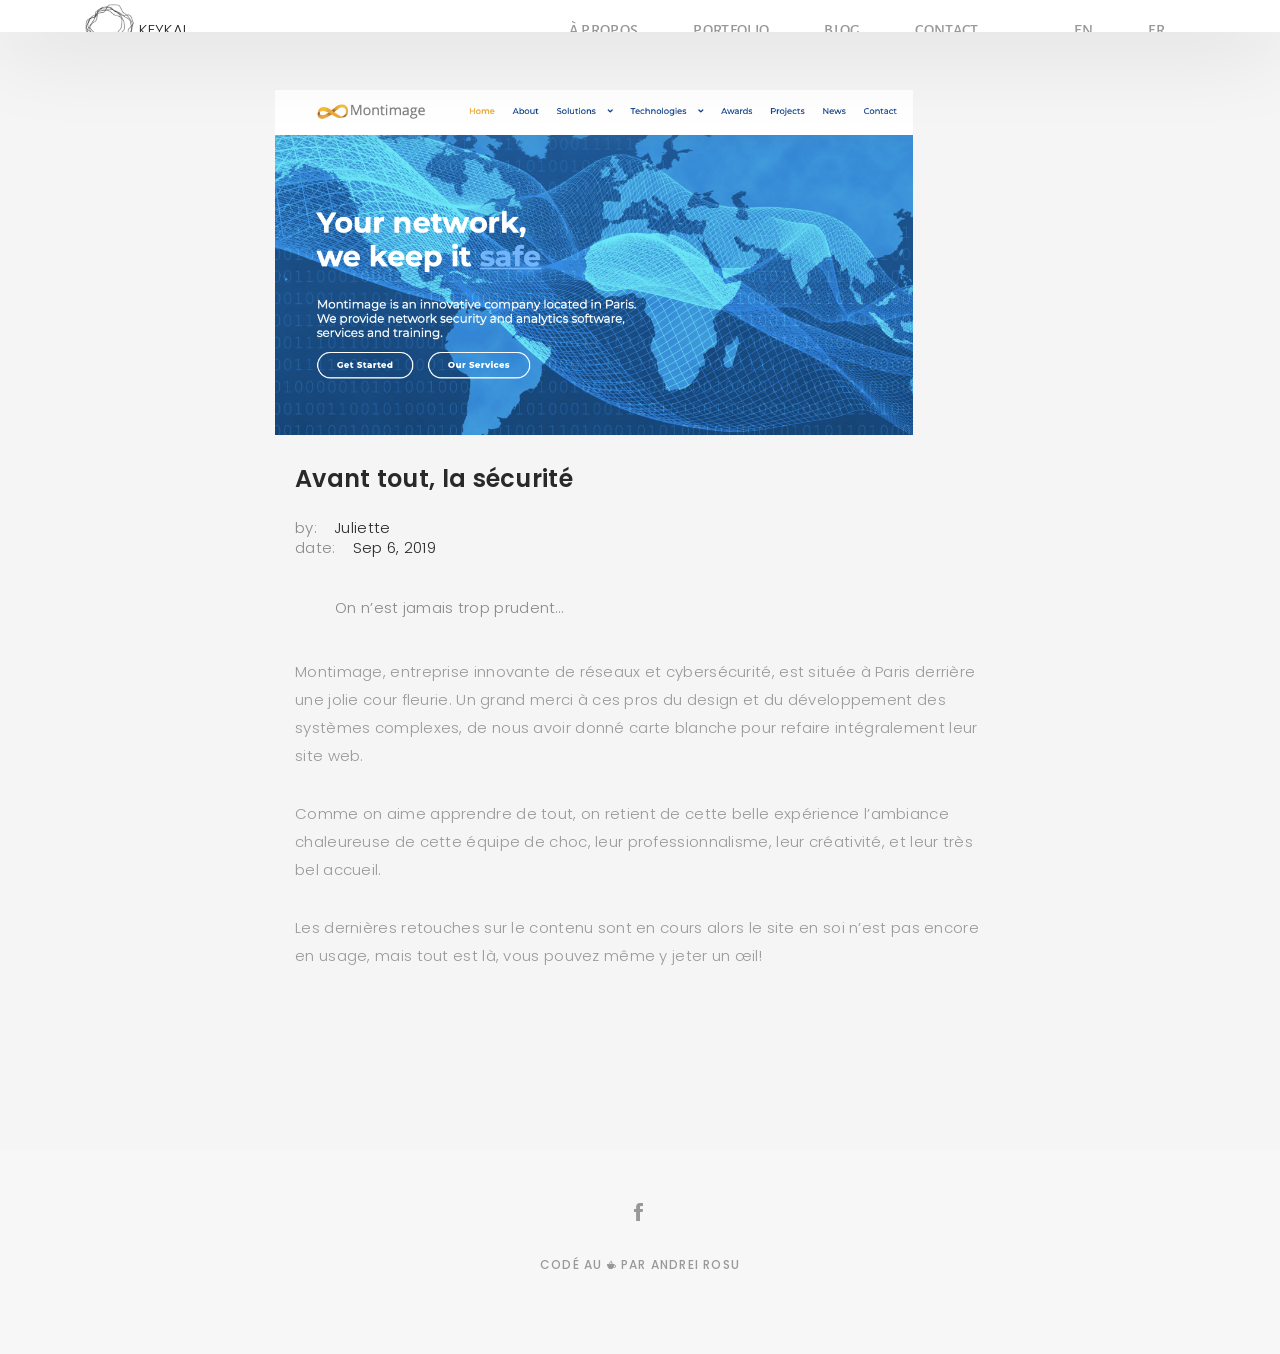
<file: wp-content/themes/envy/blog-single-3.html>
<!DOCTYPE html>
<html lang="fr">

<head>
    <!-- meta -->
    <meta charset="utf-8">
    <meta content="width=device-width, initial-scale=1.0" name="viewport">

    <title>Keykal Homepage</title>
    <meta content="" name="keywords">
    <meta content="" name="description">

    <!-- Google Fonts -->
    <link href="https://fonts.googleapis.com/css?family=Poppins:300,300i,400,400i,500,500i,600,600i,700,700i|Playfair+Display:400,400i,700,700i,900,900i|Alegreya+Sans+SC&display=swap" rel="stylesheet">

    <!-- Bootstrap CSS File -->
    <link href="lib/bootstrap/css/bootstrap.min.css" rel="stylesheet">

    <!-- Libraries CSS Files -->
    <link href="lib/ionicons/css/ionicons.min.css" rel="stylesheet">
    <link href="lib/owlcarousel/assets/owl.carousel.min.css" rel="stylesheet">
    <link href="lib/magnific-popup/magnific-popup.css" rel="stylesheet">
    <link href="lib/hover/hover.min.css" rel="stylesheet">

    <!-- Main Stylesheet File -->
    <link href="css/style.css" rel="stylesheet">

    <!-- Responsive css -->
    <link href="css/responsive.css" rel="stylesheet">

    <!-- Favicon -->
    <link rel="shortcut icon" href="images/logos.png">


</head>

<body>

<nav id="main-nav">
    <div class="row">
        <div class="container">

            <div class="logo">
                <a href="index.html"><img src="images/logos.png" alt="logo"> KEYKAL</a>
            </div>

            <div class="responsive"><i data-icon="m" class="ion-navicon-round"></i></div>

            <ul class="nav-menu list-unstyled">
                <li><a href="index.html#about" class="smoothScroll">À propos</a></li>
                <li><a href="index.html#portfolio" class="smoothScroll">Portfolio</a></li>
                <li><a href="index.html#journal" class="smoothScroll">Blog</a></li>
                <li><a href="index.html#contact" class="smoothScroll">Contact</a></li>
                 <li class="smoothScroll">
                   <ul class="list-unstyled">
                     <li><a href="blog-single-3-en.html" class="smoothScroll">EN</a></li>
                     <li><a href="blog-single-3.html" class="smoothScroll">FR</a></li>
                   </ul>
                 </li>
            </ul>

        </div>
    </div>
</nav>
<!-- start section main content -->
<div class="main-content paddsection blog">
    <div class="container">
        <div class="row justify-content-center">
            <div class="col-md-8 col-md-offset-2">
                <div class="row">
                    <div class="container-main single-main">
                        <div class="col-md-12">
                            <div class="block-main mb-30">
                                <img src="images/montimagecrop.png" class="img-responsive img-fluid" alt="capture d'ecran Montimage">
                                <div class="content-main single-post padDiv">
                                    <div class="journal-txt">
                                        <h4><a href="#">Avant tout, la sécurité</a></h4>
                                    </div>
                                    <div class="post-meta">
                                        <ul class="list-unstyled mt-4">
                                            <li class="author">by:   &nbsp;&nbsp;<a href="#">    Juliette</a></li>
                                            <li class="date">date:  &nbsp;&nbsp; <a href="#">    Sep 6, 2019</a></li>
                                            <!--<li class="commont"><i class="ion-ios-heart-outline"></i><a href="#">3 Comments</a></li>-->
                                        </ul>
                                    </div>
                                    <blockquote class="mt-30">On n’est jamais trop prudent…</blockquote>
                                    <p class="mb-30">
                                        Montimage, entreprise innovante de réseaux et cybersécurité, est située à Paris
                                        derrière une jolie cour fleurie. Un grand merci à ces pros du design et du
                                        développement des systèmes complexes, de nous avoir donné carte blanche pour refaire
                                        intégralement leur site web.
                                    </p>
                                    <p class="mb-30">
                                        Comme on aime apprendre de tout, on retient de cette belle expérience l’ambiance
                                        chaleureuse de cette équipe de choc, leur professionnalisme, leur créativité,
                                        et leur très bel accueil.
                                    </p>
                                    <p class="mb-30">
                                        Les dernières retouches sur le contenu sont en cours alors le site en soi n’est
                                        pas encore en usage, mais tout est là, vous pouvez même y jeter un œil!

                                    </p>
                                    <p class="mb-30">

                                    </p>
                                </div>
                            </div>
                        </div>
                        <!-- Comments -->
                        <!--<div class="col-md-12">
                          <div class="comments text-left padDiv mb-30">
                            <div class="entry-comments">
                              <h6 class="mb-30">4 comments</h6>
                              <ul class="entry-comments-list list-unstyled">
                                <li>
                                  <div class="entry-comments-item">
                                    <img src="images/avatar.jpg" class="entry-comments-avatar" alt="">
                                    <div class="entry-comments-body">
                                      <span class="entry-comments-author">Sommer Christian</span>
                                      <span><a href="#">fev 14, 2018 at 12:48 pm</a></span>
                                      <p class="mb-10">Lorem ipsum dolor sit amet, consectetur adipiscing elit. Nunc quam justo, ullamcorper tincidunt pellentesque in, condimentum ut enim. Aenean at pharetra diam, quis vulputate urna. </p>
                                      <a class="rep" href="#">Reply</a>
                                    </div>
                                  </div>
                                  <ul class="entry-comments-reply list-unstyled">
                                    <li>
                                      <div class="entry-comments-item">
                                        <img src="images/avatar.jpg" class="entry-comments-avatar" alt="">
                                        <div class="entry-comments-body">
                                          <span class="entry-comments-author">Sara Smith</span>
                                          <span><a href="#">fev 14, 2018 at 12:51 pm</a></span>
                                          <p class="mb-10">Lorem ipsum dolor sit amet, consectetur adipiscing elit. Nunc quam justo, ullamcorper tincidunt pellentesque in, condimentum ut enim. Aenean at pharetra diam, quis vulputate urna.</p>
                                          <a class="rep" href="#">Reply</a>
                                        </div>
                                      </div>
                                    </li>
                                  </ul>
                                </li>
                                <li>
                                  <div class="entry-comments-item">
                                    <img src="images/avatar.jpg" class="entry-comments-avatar" alt="">
                                    <div class="entry-comments-body">
                                      <span class="entry-comments-author">Andrew Lupkin</span>
                                      <span><a href="#">fev 14, 2018 at 12:55 pm</a></span>
                                      <p class="mb-10">Lorem ipsum dolor sit amet, consectetur adipiscing elit. Nunc quam justo, ullamcorper tincidunt pellentesque in, condimentum ut enim. Aenean at pharetra diam, quis vulputate urna. </p>
                                      <a class="rep" href="#">Reply</a>
                                    </div>
                                  </div>
                                </li>
                              </ul>
                            </div>
                          </div>
                        </div>-->
                        <!--<div class="col-lg-12">
                          <div class="cmt padDiv">
                            <form id="comment-form" method="post" action="" role="form">
                              <div class="row">
                                  <div class="col-lg-6">
                                    <div class="form-group">
                                      <input id="form_name" type="text" name="name" class="form-control" placeholder="Name *" required="required">
                                    </div>
                                  </div>
                                  <div class="col-lg-6">
                                    <div class="form-group">
                                      <input id="form_email" type="email" name="email" class="form-control" placeholder="email *" required="required">
                                    </div>
                                  </div>
                                  <div class="col-md-12">
                                    <div class="form-group">
                                      <input id="form_name" type="text" name="website" class="form-control" placeholder="Website">
                                    </div>
                                  </div>
                                  <div class="col-lg-12">
                                    <div class="form-group">
                                      <textarea id="form_message" name="message" class="form-control" placeholder="Message *" style="height: 200px;" required="required"></textarea>
                                    </div>
                                  </div>
                                  <div class="col-lg-12">
                                    <input type="submit" class="btn btn-defeault btn-send" value="Send message">
                                  </div>
                              </div>
                            </form>
                          </div>
                        </div>-->
                        <!-- #comments -->
                    </div>
                </div>
            </div>
        </div>
    </div>
</div>
<!--  </div> -->
<!-- start section main content -->

<!-- start section footer -->
<div id="footer" class="text-center">
    <div class="container">
        <div class="socials-media text-center">

            <ul class="list-unstyled">
                <li><a href="https://www.facebook.com/Keykal-101290874684989/?__tn__=%2Cd%2CP-R&eid=ARDmK98vjpywzLg3pDcFxYisvt3Ns7cYRabNqGdTqfHmBoNEjU5u8YiMkE5gWxZrK2IGHBjrUap2jxA-"><i class="ion-social-facebook"></i></a></li>
                <!--<li><a href="#"><i class="ion-social-twitter"></i></a></li>
                <li><a href="#"><i class="ion-social-instagram"></i></a></li>
                <li><a href="#"><i class="ion-social-googleplus"></i></a></li>
                <li><a href="#"><i class="ion-social-tumblr"></i></a></li>
                <li><a href="#"><i class="ion-social-dribbble"></i></a></li>-->
            </ul>

        </div>

        <p>Codé au <i class="ion ion-coffee"></i> par Andrei Rosu</p>



    </div>
</div>
<!-- End section footer -->

<!-- JavaScript Libraries -->
<script src="lib/jquery/jquery.min.js"></script>
<script src="lib/jquery/jquery-migrate.min.js"></script>
<script src="lib/bootstrap/js/bootstrap.bundle.min.js"></script>
<script src="lib/typed/typed.js"></script>
<script src="lib/owlcarousel/owl.carousel.min.js"></script>
<script src="lib/magnific-popup/magnific-popup.min.js"></script>
<script src="lib/isotope/isotope.pkgd.min.js"></script>

<!-- Contact Form JavaScript File -->
<script src="contactform/contactform.js"></script>

<!-- Template Main Javascript File -->
<script src="js/main.js"></script>

</body>

</html>
</file>
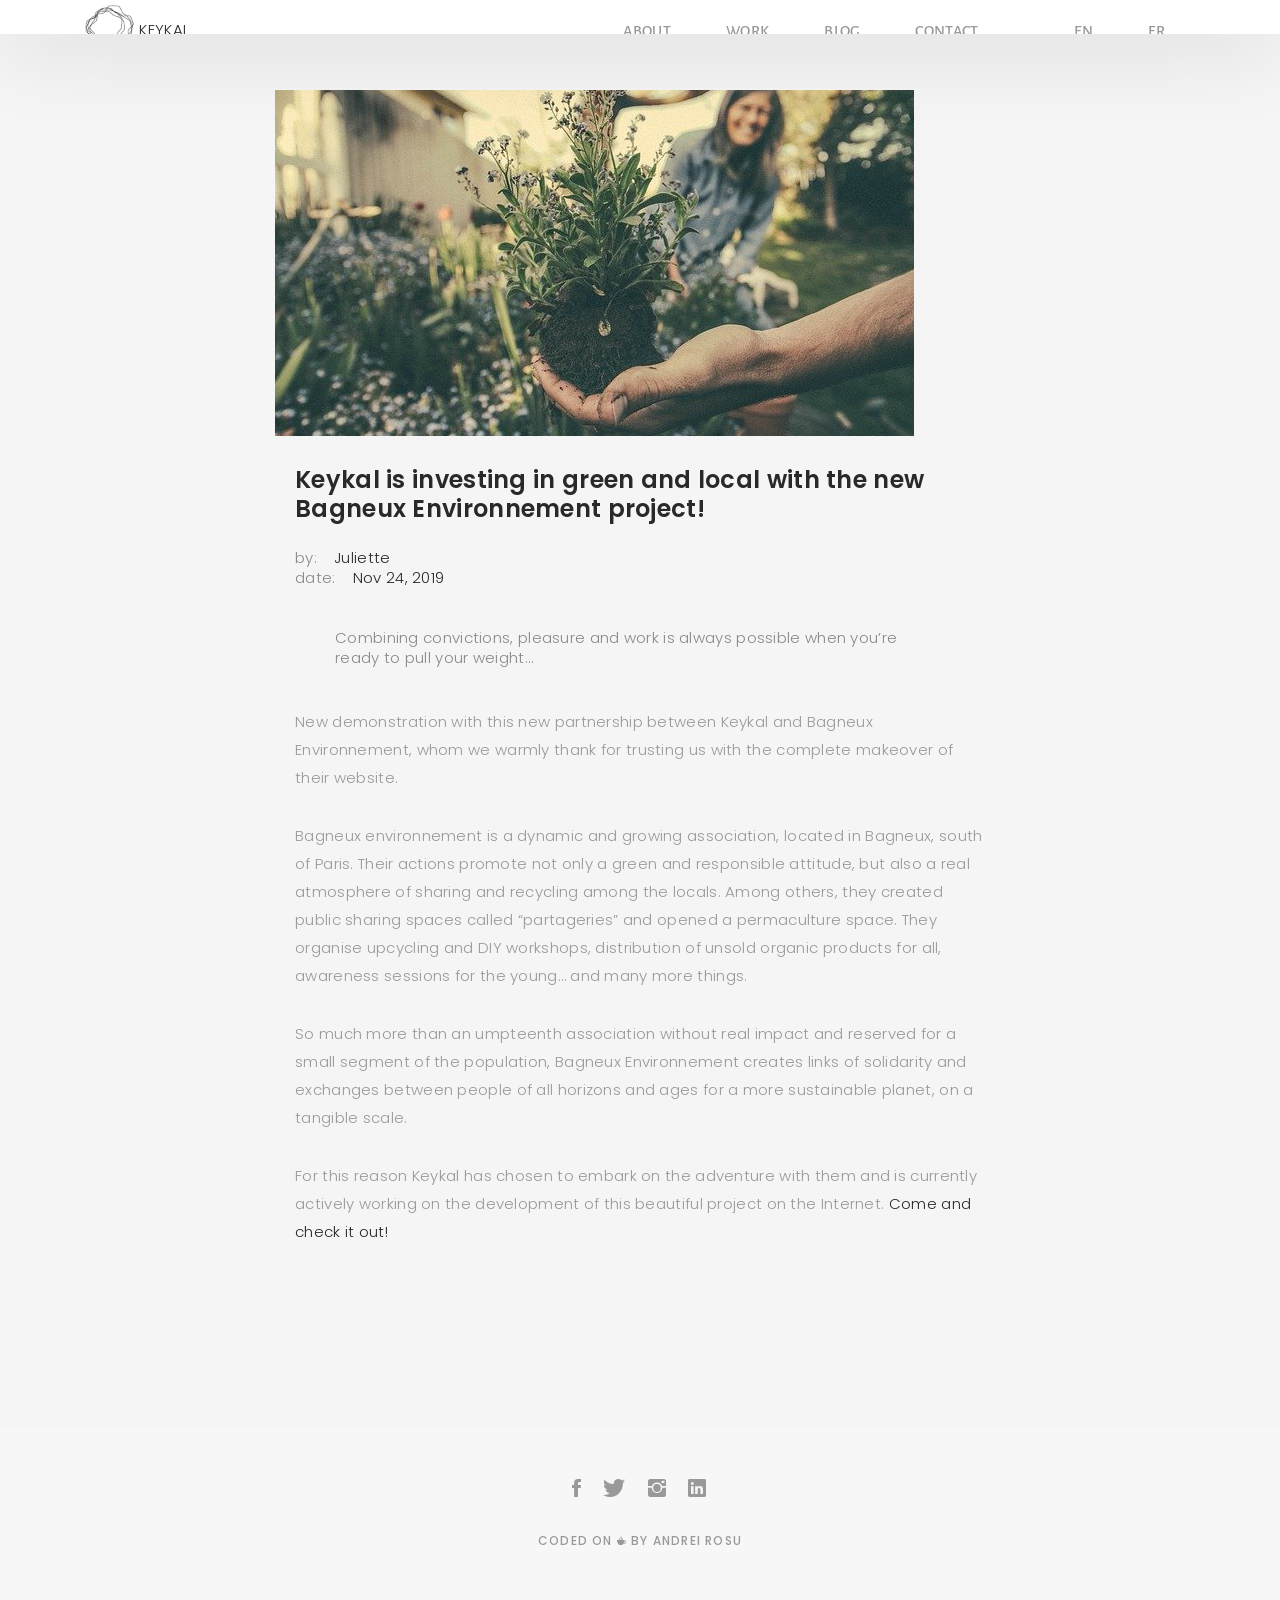
<file: wp-content/themes/envy/blog-single-en.html>
<!DOCTYPE html>
<html lang="en">

<head>
    <!-- meta -->
    <meta charset="utf-8">
    <meta content="width=device-width, initial-scale=1.0" name="viewport">

    <title>Keykal Homepage</title>
    <meta content="" name="keywords">
    <meta content="" name="description">
    <!-- Global site tag (gtag.js) - Google Analytics -->
    <script async src="https://www.googletagmanager.com/gtag/js?id=UA-112491838-1"></script>
    <script>
        window.dataLayer = window.dataLayer || [];
        function gtag(){dataLayer.push(arguments);}
        gtag('js', new Date());

        gtag('config', 'UA-112491838-1');
    </script>

    <!-- Google Fonts -->
    <link href="https://fonts.googleapis.com/css?family=Poppins:300,300i,400,400i,500,500i,600,600i,700,700i|Playfair+Display:400,400i,700,700i,900,900i|Alegreya+Sans+SC&display=swap" rel="stylesheet">

    <!-- Bootstrap CSS File -->
    <link href="lib/bootstrap/css/bootstrap.min.css" rel="stylesheet">

    <!-- Libraries CSS Files -->
    <link href="lib/ionicons/css/ionicons.min.css" rel="stylesheet">
    <link href="lib/owlcarousel/assets/owl.carousel.min.css" rel="stylesheet">
    <link href="lib/magnific-popup/magnific-popup.css" rel="stylesheet">
    <link href="lib/hover/hover.min.css" rel="stylesheet">

    <!-- Main Stylesheet File -->
    <link href="css/style.css" rel="stylesheet">

    <!-- Responsive css -->
    <link href="css/responsive.css" rel="stylesheet">

    <!-- Favicon -->
    <link rel="shortcut icon" href="images/logos.png">


</head>

<body>
<nav id="main-nav">
    <div class="row">
        <div class="container">

            <div class="logo">
                <a href="index.html"><img src="images/logos.png" alt="logo"> KEYKAL</a>
            </div>

            <div class="responsive"><i data-icon="m" class="ion-navicon-round"></i></div>

            <ul class="nav-menu list-unstyled">
                <li><a href="indexen.html#about" class="smoothScroll">About</a></li>
                <li><a href="indexen.html#portfolio" class="smoothScroll">Work</a></li>
                <li><a href="indexen.html#journal" class="smoothScroll">Blog</a></li>
                <li><a href="indexen.html#contact" class="smoothScroll">Contact</a></li>
                <li class="smoothScroll">
                    <ul class="list-unstyled">
                        <li><a href="blog-single-en.html" class="smoothScroll">EN</a></li>
                        <li><a href="blog-single.html" class="smoothScroll">FR</a></li>
                    </ul>
                </li>
            </ul>

        </div>
    </div>
</nav>
<!-- start section main content -->
<div class="main-content paddsection blog">
    <div class="container">
        <div class="row justify-content-center">
            <div class="col-md-8 col-md-offset-2">
                <div class="row">
                    <div class="container-main single-main">
                        <div class="col-md-12">
                            <div class="block-main mb-30">
                                <img src="images/planting.jpg" class="img-responsive img-fluid" alt="plant in hands">
                                <div class="content-main single-post padDiv">
                                    <div class="journal-txt">
                                        <h4><a href="#">Keykal is investing in green and local with the new Bagneux Environnement project!</a></h4>
                                    </div>
                                    <div class="post-meta">
                                        <ul class="list-unstyled mt-4">
                                            <li class="author">by:   &nbsp;&nbsp;<a href="#">    Juliette</a></li>
                                            <li class="date">date:  &nbsp;&nbsp; <a href="#">    Nov 24, 2019</a></li>
                                            <!--<li class="commont"><i class="ion-ios-heart-outline"></i><a href="#">3 Comments</a></li>-->
                                        </ul>
                                    </div>
                                    <blockquote class="mt-30">Combining convictions, pleasure and work is always possible when you’re ready to pull your weight...</blockquote>
                                    <p class="mb-30">
                                        New demonstration with this new partnership between Keykal and Bagneux Environnement,
                                        whom we warmly thank for trusting us with the complete makeover of their website.
                                    </p>
                                    <p class="mb-30">
                                        Bagneux environnement is a dynamic and growing association, located in Bagneux, south of Paris.
                                        Their actions promote not only a green and responsible attitude, but also a real atmosphere of
                                        sharing and recycling among the locals. Among others, they created public sharing spaces called
                                        “partageries” and opened a permaculture space. They organise upcycling and DIY workshops,
                                        distribution of unsold organic products for all, awareness sessions for the young… and many more things.
                                    </p>
                                    <p class="mb-30">
                                        So much more than an umpteenth association without real impact and reserved for
                                        a small segment of the population, Bagneux Environnement creates links of solidarity
                                        and exchanges between people of all horizons and ages for a more sustainable planet, on a tangible scale.
                                    </p>
                                    <p class="mb-30">
                                        For this reason Keykal has chosen to embark on the adventure with them and is
                                        currently actively working on the development of this beautiful project on the Internet.

                                        <a href="http://bagneuxenvironnement.keykal.com"> Come and check it out! </a>
                                    </p>
                                </div>
                            </div>
                        </div>
                        <!-- Comments -->
                        <!--<div class="col-md-12">
                          <div class="comments text-left padDiv mb-30">
                            <div class="entry-comments">
                              <h6 class="mb-30">4 comments</h6>
                              <ul class="entry-comments-list list-unstyled">
                                <li>
                                  <div class="entry-comments-item">
                                    <img src="images/avatar.jpg" class="entry-comments-avatar" alt="">
                                    <div class="entry-comments-body">
                                      <span class="entry-comments-author">Sommer Christian</span>
                                      <span><a href="#">fev 14, 2018 at 12:48 pm</a></span>
                                      <p class="mb-10">Lorem ipsum dolor sit amet, consectetur adipiscing elit. Nunc quam justo, ullamcorper tincidunt pellentesque in, condimentum ut enim. Aenean at pharetra diam, quis vulputate urna. </p>
                                      <a class="rep" href="#">Reply</a>
                                    </div>
                                  </div>
                                  <ul class="entry-comments-reply list-unstyled">
                                    <li>
                                      <div class="entry-comments-item">
                                        <img src="images/avatar.jpg" class="entry-comments-avatar" alt="">
                                        <div class="entry-comments-body">
                                          <span class="entry-comments-author">Sara Smith</span>
                                          <span><a href="#">fev 14, 2018 at 12:51 pm</a></span>
                                          <p class="mb-10">Lorem ipsum dolor sit amet, consectetur adipiscing elit. Nunc quam justo, ullamcorper tincidunt pellentesque in, condimentum ut enim. Aenean at pharetra diam, quis vulputate urna.</p>
                                          <a class="rep" href="#">Reply</a>
                                        </div>
                                      </div>
                                    </li>
                                  </ul>
                                </li>
                                <li>
                                  <div class="entry-comments-item">
                                    <img src="images/avatar.jpg" class="entry-comments-avatar" alt="">
                                    <div class="entry-comments-body">
                                      <span class="entry-comments-author">Andrew Lupkin</span>
                                      <span><a href="#">fev 14, 2018 at 12:55 pm</a></span>
                                      <p class="mb-10">Lorem ipsum dolor sit amet, consectetur adipiscing elit. Nunc quam justo, ullamcorper tincidunt pellentesque in, condimentum ut enim. Aenean at pharetra diam, quis vulputate urna. </p>
                                      <a class="rep" href="#">Reply</a>
                                    </div>
                                  </div>
                                </li>
                              </ul>
                            </div>
                          </div>
                        </div>-->
                        <!--<div class="col-lg-12">
                          <div class="cmt padDiv">
                            <form id="comment-form" method="post" action="" role="form">
                              <div class="row">
                                  <div class="col-lg-6">
                                    <div class="form-group">
                                      <input id="form_name" type="text" name="name" class="form-control" placeholder="Name *" required="required">
                                    </div>
                                  </div>
                                  <div class="col-lg-6">
                                    <div class="form-group">
                                      <input id="form_email" type="email" name="email" class="form-control" placeholder="email *" required="required">
                                    </div>
                                  </div>
                                  <div class="col-md-12">
                                    <div class="form-group">
                                      <input id="form_name" type="text" name="website" class="form-control" placeholder="Website">
                                    </div>
                                  </div>
                                  <div class="col-lg-12">
                                    <div class="form-group">
                                      <textarea id="form_message" name="message" class="form-control" placeholder="Message *" style="height: 200px;" required="required"></textarea>
                                    </div>
                                  </div>
                                  <div class="col-lg-12">
                                    <input type="submit" class="btn btn-defeault btn-send" value="Send message">
                                  </div>
                              </div>
                            </form>
                          </div>
                        </div>-->
                        <!-- #comments -->
                    </div>
                </div>
            </div>
        </div>
    </div>
</div>
<!--  </div> -->
<!-- start section main content -->

<!-- start section footer -->
<div id="footer" class="text-center">
    <div class="container">
        <div class="socials-media text-center">

            <ul class="list-unstyled">
                <li><a href="https://www.facebook.com/Keykal-101290874684989/?__tn__=%2Cd%2CP-R&eid=ARDmK98vjpywzLg3pDcFxYisvt3Ns7cYRabNqGdTqfHmBoNEjU5u8YiMkE5gWxZrK2IGHBjrUap2jxA-"><i class="ion-social-facebook"></i></a></li>
                <li><a href="https://twitter.com/Keykal1"><i class="ion-social-twitter"></i></a></li>
                <li><a href="https://www.instagram.com/keykal_web/"><i class="ion-social-instagram"></i></a></li>
                <li><a href="https://www.linkedin.com/company/keykal/?viewAsMember=true"><i class="ion-social-linkedin"></i></a></li>
            </ul>

        </div>

        <p>Coded on <i class="ion ion-coffee"></i> by Andrei Rosu</p>



    </div>
</div>
<!-- End section footer -->

<!-- JavaScript Libraries -->
<script src="lib/jquery/jquery.min.js"></script>
<script src="lib/jquery/jquery-migrate.min.js"></script>
<script src="lib/bootstrap/js/bootstrap.bundle.min.js"></script>
<script src="lib/typed/typed.js"></script>
<script src="lib/owlcarousel/owl.carousel.min.js"></script>
<script src="lib/magnific-popup/magnific-popup.min.js"></script>
<script src="lib/isotope/isotope.pkgd.min.js"></script>

<!-- Contact Form JavaScript File -->
<script src="contactform/contactform.js"></script>

<!-- Template Main Javascript File -->
<script src="js/main.js"></script>

</body>

</html>
</file>
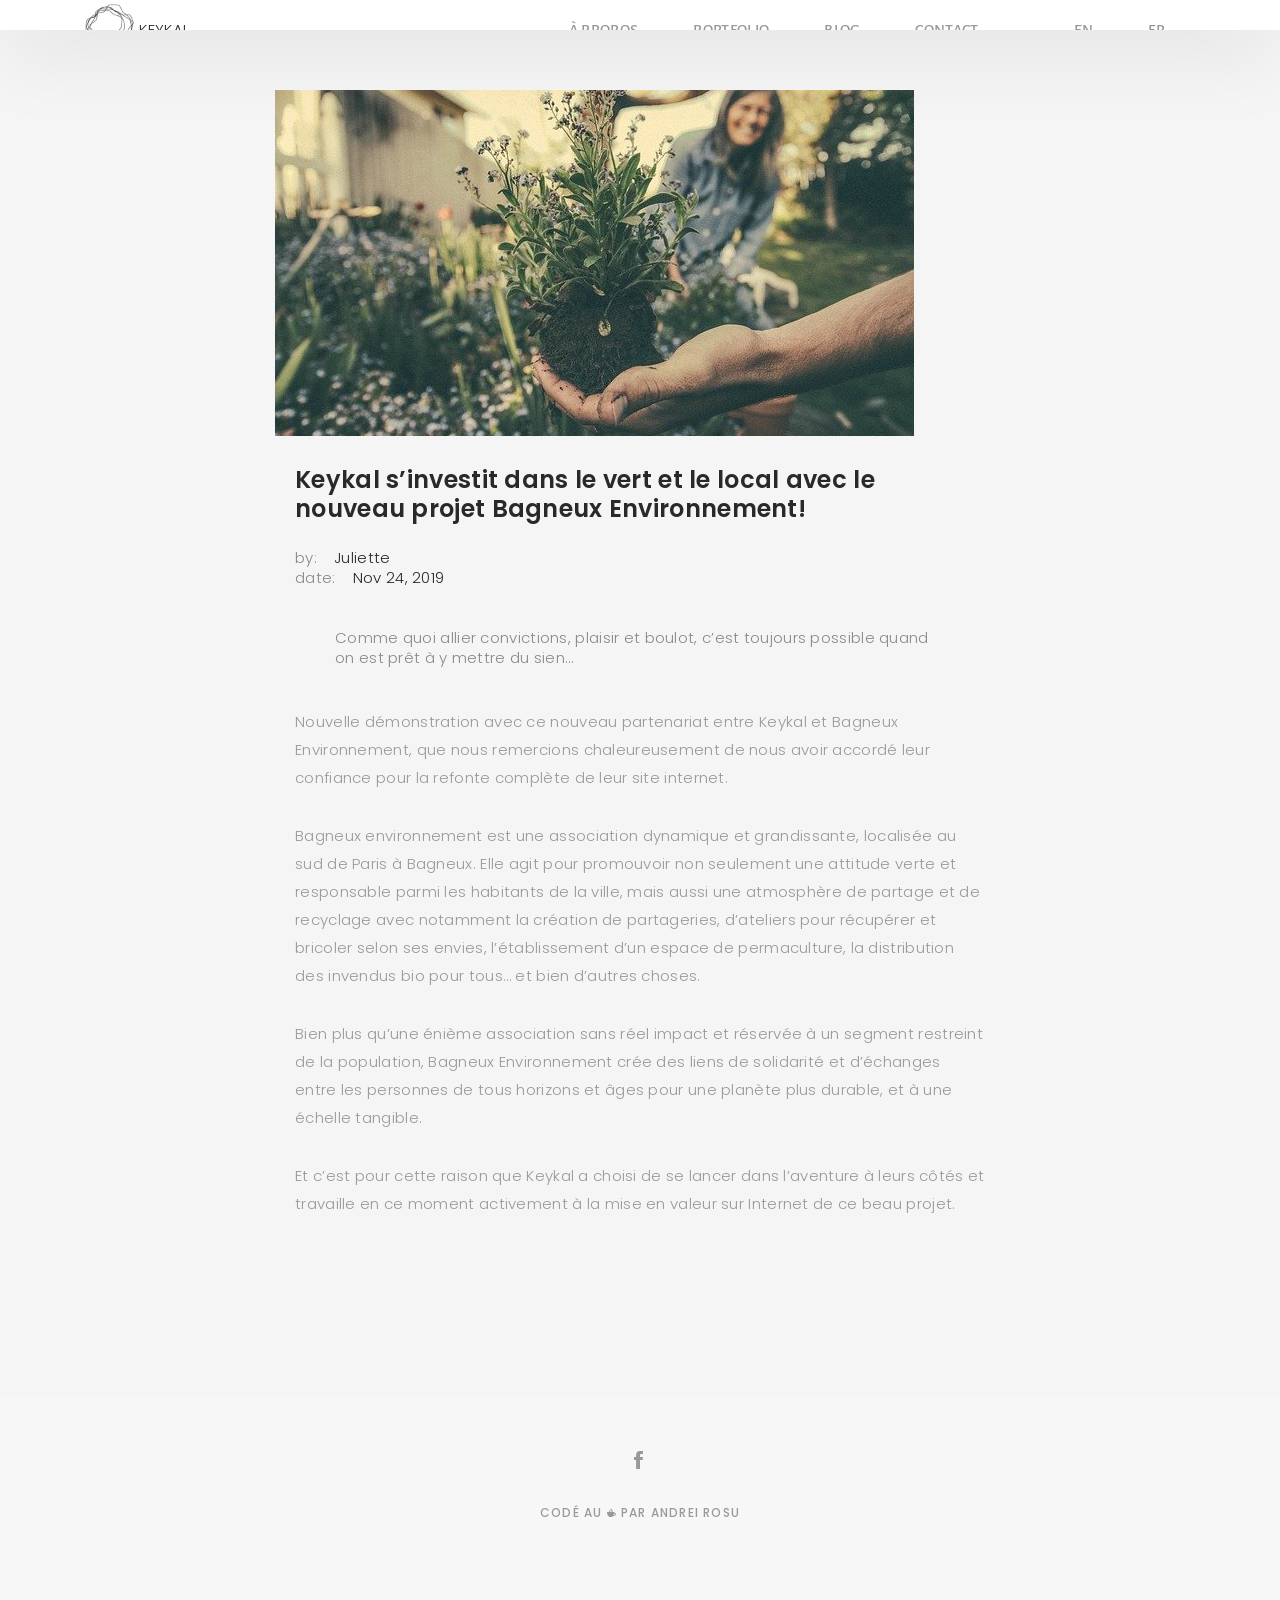
<file: wp-content/themes/envy/blog-single.html>
<!DOCTYPE html>
<html lang="fr">

<head>
    <!-- meta -->
    <meta charset="utf-8">
    <meta content="width=device-width, initial-scale=1.0" name="viewport">

    <title>Keykal Accueil</title>
    <meta content="" name="keywords">
    <meta content="" name="description">
    <!-- Global site tag (gtag.js) - Google Analytics -->
    <script async src="https://www.googletagmanager.com/gtag/js?id=UA-112491838-1"></script>
    <script>
        window.dataLayer = window.dataLayer || [];
        function gtag(){dataLayer.push(arguments);}
        gtag('js', new Date());

        gtag('config', 'UA-112491838-1');
    </script>

    <!-- Google Fonts -->
    <link href="https://fonts.googleapis.com/css?family=Poppins:300,300i,400,400i,500,500i,600,600i,700,700i|Playfair+Display:400,400i,700,700i,900,900i|Alegreya+Sans+SC&display=swap" rel="stylesheet">

    <!-- Bootstrap CSS File -->
    <link href="lib/bootstrap/css/bootstrap.min.css" rel="stylesheet">

    <!-- Libraries CSS Files -->
    <link href="lib/ionicons/css/ionicons.min.css" rel="stylesheet">
    <link href="lib/owlcarousel/assets/owl.carousel.min.css" rel="stylesheet">
    <link href="lib/magnific-popup/magnific-popup.css" rel="stylesheet">
    <link href="lib/hover/hover.min.css" rel="stylesheet">

    <!-- Main Stylesheet File -->
    <link href="css/style.css" rel="stylesheet">

    <!-- Responsive css -->
    <link href="css/responsive.css" rel="stylesheet">

    <!-- Favicon -->
    <link rel="shortcut icon" href="images/logos.png">


</head>

<body>
<nav id="main-nav">
    <div class="row">
        <div class="container">

            <div class="logo">
                <a href="index.html"><img src="images/logos.png" alt="logo"> KEYKAL</a>
            </div>

            <div class="responsive"><i data-icon="m" class="ion-navicon-round"></i></div>

            <ul class="nav-menu list-unstyled">
                <li><a href="index.html#about" class="smoothScroll">À propos</a></li>
                <li><a href="index.html#portfolio" class="smoothScroll">Portfolio</a></li>
                <li><a href="index.html#journal" class="smoothScroll">Blog</a></li>
                <li><a href="index.html#contact" class="smoothScroll">Contact</a></li>
                <li class="smoothScroll">
                    <ul class="list-unstyled">
                        <li><a href="blog-single-en.html" class="smoothScroll">EN</a></li>
                        <li><a href="blog-single.html" class="smoothScroll">FR</a></li>
                    </ul>
                </li>
            </ul>

        </div>
    </div>
</nav>
<!-- End section navbar -->
  <!-- start section main content -->
  <div class="main-content paddsection blog">
    <div class="container">
      <div class="row justify-content-center">
        <div class="col-md-8 col-md-offset-2">
          <div class="row">
            <div class="container-main single-main">
              <div class="col-md-12">
                <div class="block-main mb-30">
                  <img src="images/planting.jpg" class="img-responsive img-fluid" alt="reviews2">
                  <div class="content-main single-post padDiv">
                    <div class="journal-txt">
                      <h4><a href="#">Keykal s’investit dans le vert et le local avec le nouveau projet Bagneux Environnement!</a></h4>
                    </div>
                    <div class="post-meta">
                      <ul class="list-unstyled mt-4">
                        <li class="author">by:   &nbsp;&nbsp;<a href="#">    Juliette</a></li>
                        <li class="date">date:  &nbsp;&nbsp; <a href="#">    Nov 24, 2019</a></li>
                        <!--<li class="commont"><i class="ion-ios-heart-outline"></i><a href="#">3 Comments</a></li>-->
                      </ul>
                    </div>
                      <blockquote class="mt-30">Comme quoi allier convictions, plaisir et boulot, c’est toujours possible
                          quand on est prêt à y mettre du sien… </blockquote>
                    <p class="mb-30">
                        Nouvelle démonstration avec ce nouveau partenariat entre Keykal et Bagneux Environnement,
                        que nous remercions chaleureusement de nous avoir accordé leur confiance pour la refonte
                        complète de leur site internet.
                    </p>
                    <p class="mb-30">
                        Bagneux environnement est une association dynamique et grandissante, localisée au sud de Paris
                        à Bagneux. Elle agit pour promouvoir non seulement une attitude verte et responsable parmi les
                        habitants de la ville, mais aussi une atmosphère de partage et de recyclage avec notamment la
                        création de partageries, d’ateliers pour récupérer et bricoler selon ses envies,
                        l’établissement d’un espace de permaculture, la distribution des invendus bio pour tous…
                        et bien d’autres choses.
                    </p>
                    <p class="mb-30">
                        Bien plus qu’une énième association sans réel impact et réservée à un segment restreint de la
                        population, Bagneux Environnement crée des liens de solidarité et d’échanges entre les personnes
                        de tous horizons et âges pour une planète plus durable, et à une échelle tangible.
                    </p>
                      <p class="mb-30">
                          Et c’est pour cette raison que Keykal a choisi de se lancer dans l’aventure à leurs côtés et
                          travaille en ce moment activement à la mise en valeur sur Internet de ce beau projet.
                      </p>
                  </div>
                </div>
              </div>
              <!-- Comments -->
              <!--<div class="col-md-12">
                <div class="comments text-left padDiv mb-30">
                  <div class="entry-comments">
                    <h6 class="mb-30">4 comments</h6>
                    <ul class="entry-comments-list list-unstyled">
                      <li>
                        <div class="entry-comments-item">
                          <img src="images/avatar.jpg" class="entry-comments-avatar" alt="">
                          <div class="entry-comments-body">
                            <span class="entry-comments-author">Sommer Christian</span>
                            <span><a href="#">fev 14, 2018 at 12:48 pm</a></span>
                            <p class="mb-10">Lorem ipsum dolor sit amet, consectetur adipiscing elit. Nunc quam justo, ullamcorper tincidunt pellentesque in, condimentum ut enim. Aenean at pharetra diam, quis vulputate urna. </p>
                            <a class="rep" href="#">Reply</a>
                          </div>
                        </div>
                        <ul class="entry-comments-reply list-unstyled">
                          <li>
                            <div class="entry-comments-item">
                              <img src="images/avatar.jpg" class="entry-comments-avatar" alt="">
                              <div class="entry-comments-body">
                                <span class="entry-comments-author">Sara Smith</span>
                                <span><a href="#">fev 14, 2018 at 12:51 pm</a></span>
                                <p class="mb-10">Lorem ipsum dolor sit amet, consectetur adipiscing elit. Nunc quam justo, ullamcorper tincidunt pellentesque in, condimentum ut enim. Aenean at pharetra diam, quis vulputate urna.</p>
                                <a class="rep" href="#">Reply</a>
                              </div>
                            </div>
                          </li>
                        </ul>
                      </li>
                      <li>
                        <div class="entry-comments-item">
                          <img src="images/avatar.jpg" class="entry-comments-avatar" alt="">
                          <div class="entry-comments-body">
                            <span class="entry-comments-author">Andrew Lupkin</span>
                            <span><a href="#">fev 14, 2018 at 12:55 pm</a></span>
                            <p class="mb-10">Lorem ipsum dolor sit amet, consectetur adipiscing elit. Nunc quam justo, ullamcorper tincidunt pellentesque in, condimentum ut enim. Aenean at pharetra diam, quis vulputate urna. </p>
                            <a class="rep" href="#">Reply</a>
                          </div>
                        </div>
                      </li>
                    </ul>
                  </div>
                </div>
              </div>-->
              <!--<div class="col-lg-12">
                <div class="cmt padDiv">
                  <form id="comment-form" method="post" action="" role="form">
                    <div class="row">
                        <div class="col-lg-6">
                          <div class="form-group">
                            <input id="form_name" type="text" name="name" class="form-control" placeholder="Name *" required="required">
                          </div>
                        </div>
                        <div class="col-lg-6">
                          <div class="form-group">
                            <input id="form_email" type="email" name="email" class="form-control" placeholder="email *" required="required">
                          </div>
                        </div>
                        <div class="col-md-12">
                          <div class="form-group">
                            <input id="form_name" type="text" name="website" class="form-control" placeholder="Website">
                          </div>
                        </div>
                        <div class="col-lg-12">
                          <div class="form-group">
                            <textarea id="form_message" name="message" class="form-control" placeholder="Message *" style="height: 200px;" required="required"></textarea>
                          </div>
                        </div>
                        <div class="col-lg-12">
                          <input type="submit" class="btn btn-defeault btn-send" value="Send message">
                        </div>
                    </div>
                  </form>
                </div>
              </div>-->
              <!-- #comments -->
            </div>
          </div>
        </div>
      </div>
    </div>
  </div>
  <!--  </div> -->
  <!-- start section main content -->

<!-- start section footer -->
<div id="footer" class="text-center">
    <div class="container">
        <div class="socials-media text-center">

            <ul class="list-unstyled">
                <li><a href="https://www.facebook.com/Keykal-101290874684989/?__tn__=%2Cd%2CP-R&eid=ARDmK98vjpywzLg3pDcFxYisvt3Ns7cYRabNqGdTqfHmBoNEjU5u8YiMkE5gWxZrK2IGHBjrUap2jxA-"><i class="ion-social-facebook"></i></a></li>
                <!--<li><a href="#"><i class="ion-social-twitter"></i></a></li>
                <li><a href="#"><i class="ion-social-instagram"></i></a></li>
                <li><a href="#"><i class="ion-social-googleplus"></i></a></li>
                <li><a href="#"><i class="ion-social-tumblr"></i></a></li>
                <li><a href="#"><i class="ion-social-dribbble"></i></a></li>-->
            </ul>

        </div>

        <p>Codé au <i class="ion ion-coffee"></i> par Andrei Rosu</p>



    </div>
</div>
<!-- End section footer -->

  <!-- JavaScript Libraries -->
  <script src="lib/jquery/jquery.min.js"></script>
  <script src="lib/jquery/jquery-migrate.min.js"></script>
  <script src="lib/bootstrap/js/bootstrap.bundle.min.js"></script>
  <script src="lib/typed/typed.js"></script>
  <script src="lib/owlcarousel/owl.carousel.min.js"></script>
  <script src="lib/magnific-popup/magnific-popup.min.js"></script>
  <script src="lib/isotope/isotope.pkgd.min.js"></script>

  <!-- Contact Form JavaScript File -->
  <script src="contactform/contactform.js"></script>

  <!-- Template Main Javascript File -->
  <script src="js/main.js"></script>

</body>

</html>
</file>
<file: wp-admin/css/install.css>
html {
	background: #f1f1f1;
	margin: 0 20px;
}

body {
	background: #fff;
	color: #444;
	font-family: -apple-system, BlinkMacSystemFont, "Segoe UI", Roboto, Oxygen-Sans, Ubuntu, Cantarell, "Helvetica Neue", sans-serif;
	margin: 140px auto 25px;
	padding: 20px 20px 10px 20px;
	max-width: 700px;
	-webkit-font-smoothing: subpixel-antialiased;
	box-shadow: 0 1px 3px rgba(0, 0, 0, 0.13);
}

a {
	color: #0073aa;
}

a:hover,
a:active {
	color: #00a0d2;
}

a:focus {
	color: #124964;
	box-shadow:
		0 0 0 1px #5b9dd9,
		0 0 2px 1px rgba(30, 140, 190, 0.8);
}

.ie8 a:focus {
	outline: #5b9dd9 solid 1px;
}

h1, h2 {
	border-bottom: 1px solid #ddd;
	clear: both;
	color: #666;
	font-size: 24px;
	padding: 0;
	padding-bottom: 7px;
	font-weight: 400;
}

h3 {
	font-size: 16px;
}

p, li, dd, dt {
	padding-bottom: 2px;
	font-size: 14px;
	line-height: 1.5;
}

code, .code {
	font-family: Consolas, Monaco, monospace;
}

ul, ol, dl {
	padding: 5px 5px 5px 22px;
}

a img {
	border: 0
}
abbr {
	border: 0;
	font-variant: normal;
}

fieldset {
	border: 0;
	padding: 0;
	margin: 0;
}

label {
	cursor: pointer;
}

#logo {
	margin: 6px 0 14px 0;
	padding: 0 0 7px 0;
	border-bottom: none;
	text-align: center
}
#logo a {
	background-image: url(../images/w-logo-blue.png?ver=20131202);
	background-image: none, url(../images/wordpress-logo.svg?ver=20131107);
	background-size: 84px;
	background-position: center top;
	background-repeat: no-repeat;
	color: #444; /* same as login.css */
	height: 84px;
	font-size: 20px;
	font-weight: 400;
	line-height: 1.3;
	margin: -130px auto 25px;
	padding: 0;
	text-decoration: none;
	width: 84px;
	text-indent: -9999px;
	outline: none;
	overflow: hidden;
	display: block;
}

.step {
	margin: 20px 0 15px;
}
.step, th {
	text-align: left;
	padding: 0;
}
.language-chooser.wp-core-ui .step .button.button-large {
	font-size: 14px;
}
textarea {
	border: 1px solid #ddd;
	font-family: -apple-system, BlinkMacSystemFont, "Segoe UI", Roboto, Oxygen-Sans, Ubuntu, Cantarell, "Helvetica Neue", sans-serif;
	width: 100%;
	box-sizing: border-box;
}

.form-table {
	border-collapse: collapse;
	margin-top: 1em;
	width: 100%;
}

.form-table td {
	margin-bottom: 9px;
	padding: 10px 20px 10px 0;
	font-size: 14px;
	vertical-align: top
}

.form-table th {
	font-size: 14px;
	text-align: left;
	padding: 10px 20px 10px 0;
	width: 140px;
	vertical-align: top;
}

.form-table code {
	line-height: 1.28571428;
	font-size: 14px;
}

.form-table p {
	margin: 4px 0 0 0;
	font-size: 11px;
}

.form-table input {
	line-height: 1.33333333;
	font-size: 15px;
	padding: 3px 5px;
	border: 1px solid #ddd;
	box-shadow: inset 0 1px 2px rgba(0, 0, 0, 0.07);
}

input,
submit {
	font-family: -apple-system, BlinkMacSystemFont, "Segoe UI", Roboto, Oxygen-Sans, Ubuntu, Cantarell, "Helvetica Neue", sans-serif;
}

.form-table input[type=text],
.form-table input[type=email],
.form-table input[type=url],
.form-table input[type=password],
#pass-strength-result {
	width: 218px;
}

.form-table th p {
	font-weight: 400;
}

.form-table.install-success th,
.form-table.install-success td {
	vertical-align: middle;
	padding: 16px 20px 16px 0;
}

.form-table.install-success td p {
	margin: 0;
	font-size: 14px;
}

.form-table.install-success td code {
	margin: 0;
	font-size: 18px;
}

#error-page {
	margin-top: 50px;
}

#error-page p {
	font-size: 14px;
	line-height: 1.28571428;
	margin: 25px 0 20px;
}

#error-page code, .code {
	font-family: Consolas, Monaco, monospace;
}

.message {
	border-left: 4px solid #dc3232;
	padding: .7em .6em;
	background-color: #fbeaea;
}

/* rtl:ignore */
#dbname,
#uname,
#pwd,
#dbhost,
#prefix,
#user_login,
#admin_email,
#pass1,
#pass2 {
	direction: ltr;
}


/* localization */
body.rtl,
.rtl textarea,
.rtl input,
.rtl submit {
	font-family: Tahoma, sans-serif;
}

:lang(he-il) body.rtl,
:lang(he-il) .rtl textarea,
:lang(he-il) .rtl input,
:lang(he-il) .rtl submit {
	font-family: Arial, sans-serif;
}

@media only screen and (max-width: 799px) {
	body {
		margin-top: 115px;
	}
	#logo a {
		margin: -125px auto 30px;
	}
}

@media screen and (max-width: 782px) {

	.form-table {
		margin-top: 0;
	}

	.form-table th,
	.form-table td {
		display: block;
		width: auto;
		vertical-align: middle;
	}

	.form-table th {
		padding: 20px 0 0;
	}

	.form-table td {
		padding: 5px 0;
		border: 0;
		margin: 0;
	}

	textarea,
	input {
		font-size: 16px;
	}

	.form-table td input[type="text"],
	.form-table td input[type="email"],
	.form-table td input[type="url"],
	.form-table td input[type="password"],
	.form-table td select,
	.form-table td textarea,
	.form-table span.description {
		width: 100%;
		font-size: 16px;
		line-height: 1.5;
		padding: 7px 10px;
		display: block;
		max-width: none;
		box-sizing: border-box;
	}

	.wp-pwd #pass1 {
		padding-right: 50px;
	}

	.wp-pwd .button.wp-hide-pw {
		right: 0;
	}

	#pass-strength-result {
		width: 100%;
	}
}

body.language-chooser {
	max-width: 300px;
}

.language-chooser select {
	padding: 8px;
	width: 100%;
	display: block;
	border: 1px solid #ddd;
	background: #fff;
	color: #32373c;
	font-size: 16px;
	font-family: Arial, sans-serif;
	font-weight: 400;
}

.language-chooser select:focus {
	color: #32373c;
}

.language-chooser select option:hover,
.language-chooser select option:focus {
	color: #016087;
}

.language-chooser p {
	text-align: right;
}

.screen-reader-input,
.screen-reader-text {
	border: 0;
	clip: rect(1px, 1px, 1px, 1px);
	-webkit-clip-path: inset(50%);
	clip-path: inset(50%);
	height: 1px;
	margin: -1px;
	overflow: hidden;
	padding: 0;
	position: absolute;
	width: 1px;
	word-wrap: normal !important;
}

.spinner {
	background: url(../images/spinner.gif) no-repeat;
	background-size: 20px 20px;
	visibility: hidden;
	opacity: 0.7;
	filter: alpha(opacity=70);
	width: 20px;
	height: 20px;
	margin: 2px 5px 0;
}

.step .spinner {
	display: inline-block;
	vertical-align: middle;
	margin-right: 15px;
}

.button.hide-if-no-js,
.hide-if-no-js {
	display: none;
}

/**
 * HiDPI Displays
 */
@media print,
  (-webkit-min-device-pixel-ratio: 1.25),
  (min-resolution: 120dpi) {

	.spinner {
		background-image: url(../images/spinner-2x.gif);
	}

}
</file>
<file: wp-content/themes/envy/css/style.css>
/*
Theme Name: Envy
Author: Andrei Rosu
Version: 1.01
*/



/*  General Styling
/*-----------------------------------------------------------------------------------*/

body {
  background: #FFBE63;
  color: #898989;
  font-family: 'Poppins', helvetica;
  font-size: 15px;
  font-weight: 300;
  line-height: 20px;
  letter-spacing: 0.02em;
  overflow-x: hidden;
  margin: 0 auto;
  padding: 0;
  -moz-box-sizing: border-box;
  -ms-box-sizing: border-box;
  -o-box-sizing: border-box;
  -webkit-box-sizing: border-box;
  box-sizing: border-box;
}

h1, h2, h3, h4, h5, h6 {
  margin: 0;
}

h2 {
  color: #292929;
  font-weight: 600;
}

h4 {
  color: #292929;
  font-size: 14px;
  font-weight: 600;
}

a {
  color: #292929;
  text-decoration: none !important;
  -moz-transition: all 0.5s ease-in-out 0s;
  -ms-transition: all 0.5s ease-in-out 0s;
  -o-transition: all 0.5s ease-in-out 0s;
  -webkit-transition: all 0.5s ease-in-out 0s;
  transition: all 0.5s ease-in-out 0s;
}

a:hover {
  -moz-transition: all 0.5s ease-in-out 0s;
  -ms-transition: all 0.5s ease-in-out 0s;
  -o-transition: all 0.5s ease-in-out 0s;
  -webkit-transition: all 0.5s ease-in-out 0s;
  transition: all 0.5s ease-in-out 0s;
}

a:hover, a:focus {
  color: #b8a07e;
  text-decoration: underline;
}

nav ul li a {
  padding: 2px 0 0 0;
  position: relative;
  display: block;
  font-size: 12px;
  color: #999999;
  letter-spacing: 0.1em;
  font-weight: 500;
  line-height: 14px;
  text-transform: uppercase;
  -moz-transition: all 0.5s ease-in-out 0s;
  -ms-transition: all 0.5s ease-in-out 0s;
  -o-transition: all 0.5s ease-in-out 0s;
  -webkit-transition: all 0.5s ease-in-out 0s;
  transition: all 0.5s ease-in-out 0s;
}

p {
  margin: 25px 0;
  padding: 0;
  font-size: 15px;
  color: #999999;
  line-height: 28px;
}

::-moz-selection {
  background: #b8a07e;
  color: #fff;
}

::selection {
  background: #b8a07e;
  color: #fff;
}

.btn {
  background: #333;
  border: medium none;
  border-radius: 0;
  color: #fff;
  font-size: 12px;
  height: 50px;
  line-height: 50px;
  padding: 0 30px;
  text-transform: uppercase;
}

.btn:hover, .btn:focus {
  color: #fff;
}

.padDiv {
  padding: 30px 20px;
}

.section-title {
  margin-bottom: 70px;
}

.section-title h2 {
  font-size: 25px;
  letter-spacing: 2px;
  text-transform: uppercase;
}

.form-control {
  background-color: transparent;
  border: 1px solid #999;
  border-radius: 0;
  color: #999999;
  font-size: 12px;
  font-weight: 500;
  height: 50px;
  letter-spacing: 0.1em;
  padding-left: 10px;
  margin: 0 0 25px 0;
  line-height: 14px;
  text-transform: uppercase;
}

.form-control:focus {
  box-shadow: none;
  outline: 0 none;
}

.paddsection {
  padding-top: 90px;
  padding-bottom: 90px;
}

.paddsections {
  padding-top: 90px;
  padding-bottom: 90px !important;
}

.hvr-shutter-in-horizontal::before {
  background: #333;
}

.hvr-shutter-in-horizontal:hover {
  background: #b8a07e;
}

.mb-30 {
  margin-bottom: 30px;
}

/*-----------------------------------------------------------------------------------*/
/*  Navbar Top
/*-----------------------------------------------------------------------------------*/

nav {
  position: fixed;
  background: #fff;
  z-index: 1000;
  width: 100%;
  padding: 10px;
  display: none;
  -webkit-box-shadow: 0px 2px 92px 0px rgba(0, 0, 0, 0.18);
  -moz-box-shadow: 0px 2px 92px 0px rgba(0, 0, 0, 0.18);
  box-shadow: 0px 2px 92px 0px rgba(0, 0, 0, 0.18);
}

.nav-menu {
  float: right;
  line-height: 32px;
  margin-bottom: 0;
  padding-top: 16px;
}

nav ul li {
  float: left;
  margin-right: 15px;
  font-family: 'Poppins', sans-serif;
  font-size: 14px;
  margin-left: 40px;
}

nav ul li a {
  padding: 2px 0 0 0;
  position: relative;
  display: block;
  font-size: 16px;
  color: #999999;
  font-family: 'Alegreya Sans SC', sans-serif, helvetica;
  font-weight: 500;
  line-height: 16px;
  letter-spacing: 0.02em;
  text-transform: uppercase;
}

.logo {
  float: left;
}

.logo img {
  width: 50px;
}

.responsive {
  display: none;
  font-size: 23px;
}

.active {
  color: #afafaf;
}

/*----------------------------------------------------------------------------------*/
/*  Header
/*-----------------------------------------------------------------------------------*/

#header {
  background: url("../images/web-text.jpg") repeat scroll center center / cover;
  height: 100vh;
  width: 100%;
}


#header .header-content {
  padding-top: 380px;
  height: 100vh;
  text-align: left;
  width: 100%;
  display: flex;
  justify-content: center;
  flex-direction: column;
}

.header-content h1 {
  font-size: 40px;
  font-weight: 700;
  margin-bottom: 10px;
  text-transform: uppercase;
  color: #fff;
}

.header-content p {
  font-size: 13px;
  letter-spacing: 5px;
  margin-top: 0;
  margin-bottom: 30px;
  text-transform: capitalize;
  color: #fff;
  font-weight: 500;
}

.header-content .list-social li {
  float: left;
  margin-right: 20px;
}

.header-content .list-social li i {
  color: #fff;
  font-size: 15px;
}

/*-----------------------------------------------------------------------------------*/
/*  About-us
/*-----------------------------------------------------------------------------------*/

#about {
  width: 100%;
  height: auto;
  background: #f7f7f7;
  padding-top: 100px;
}

#about .div-img-bg {
  padding-bottom: 30px;
  border: 20px solid #b8a07e;
}

#about .div-img-bg .about-img img {
  width: 100%;
  box-shadow: 0px 0px 85px 0px rgba(0, 0, 0, 0.14);
  margin-top: -60px;
  margin-left: 40px;
  height: 400px;
  object-fit: cover;
    position:relative;
}
#about .div-img-bgs .about-imgs img {
    width: 100%;
    box-shadow: 0px 0px 85px 0px rgba(0, 0, 0, 0.14);
    margin-bottom: -60px;
    margin-left: -40px;
    /* padding-right: 100px; */
    height: 400px;
    object-fit: cover;
    position: relative;
}
#about .div-img-bgs {
    padding-top: 30px;
    border: 20px solid #b8a07e;
}

#about .about-descr .p-heading {
  font-family: 'Playfair Display', serif;
  font-size: 28px;
  text-align: left;
}

#about .about-descr .separator {
  max-width: 80%;
  margin-bottom: 0;
  text-align: left;
}

/*-----------------------------------------------------------------------------------*/
/*   Services
/*-----------------------------------------------------------------------------------*/

#services {
  background: #f7f7f7;
  position: relative;
  padding-bottom: 80px;
}

.owl-item {
  float: left;
}
.services-block span {
  margin: 10px 0;
  position: relative;
  font-size: 13px;
  color: #292929;
  letter-spacing: 0.1em;
  font-weight: 500;
  text-transform: uppercase;
  display: block;
}

.services-block .separator {
  margin: 0;
  font-size: 13px;
  line-height: 22px;
}

.services-block i {
  font-size: 44px;
  color: #b8a07e;
  line-height: 44px;
}


.services-carousel  .owl-stage-outer {
  overflow: hidden;
}

.services-carousel .owl-dots {
  margin-top: 5px;
  text-align: center;
}

.services-carousel .owl-dot {
  display: inline-block;
  margin: 0 5px;
  width: 12px !important;
  height: 12px !important;
  border-radius: 50%;
  border: 0;
  padding: 0 !important;
  background-color: #ddd;
  cursor: pointer;
}

.services-carousel .owl-dot.active {
  background-color: #b8a07e;
}

.owl-nav {
  display: none;
}


/*-----------------------------------------------------------------------------------*/
/*  Portfolio
/*-----------------------------------------------------------------------------------*/

#portfolio {
  position: relative;
  padding-bottom: 50px;
}

#portfolio .portfolio-list {
  margin-bottom: 50px;
}

#portfolio .portfolio-list .nav {
  display: inline-block;
  margin: 0;
}

#portfolio .portfolio-list .nav li {
  margin: 0 40px 0 0;
  float: left;
  font-size: 14px;
  color: #999999;
  line-height: 16px;
  cursor: pointer;
  font-family: 'Poppins', helvetica;
  font-weight: 500;
  letter-spacing: 0.02em;
  text-transform: capitalize;
  -moz-transition: all 0.5s ease-in-out 0s;
  -ms-transition: all 0.5s ease-in-out 0s;
  -o-transition: all 0.5s ease-in-out 0s;
  -webkit-transition: all 0.5s ease-in-out 0s;
  transition: all 0.5s ease-in-out 0s;
}

#portfolio .portfolio-list .nav li:hover, #portfolio .portfolio-list .nav li.filter-active  {
  color: #b8a07e;
  -moz-transition: all 0.5s ease-in-out 0s;
  -ms-transition: all 0.5s ease-in-out 0s;
  -o-transition: all 0.5s ease-in-out 0s;
  -webkit-transition: all 0.5s ease-in-out 0s;
  transition: all 0.5s ease-in-out 0s;
}

#portfolio .portfolio-container {
  display: inline-block;
  margin-bottom: 50px;
  width: 100%;
}

.portfolio-thumbnail {
  margin-bottom: 30px;
  overflow: hidden;
  min-height: 260px;
}

.portfolio-thumbnail img {
  max-width: 100%;
}
p.comment{
    margin: 0;
}
#portfolio P{
    margin:0;
}

/*-----------------------------------------------------------------------------------*/
/*  Journal
/*-----------------------------------------------------------------------------------*/

#journal,  #journal-blog {
  height: auto;
  width: 100%;
  background: #f7f7f7;
  padding-bottom: 60px;
  position: relative;
}

#journal-blog {
  background: #fff;
  padding-bottom: 30px;
}

#journal .journal-block {
  display: inline-block;
  height: auto;
  width: 100%;
}

#journal .journal-block .journal-info {
  position: relative;
}

.journal-block .journal-info img {
  max-width: 100%;
}

.journal-block .journal-info .journal-txt {
  padding: 25px 0px;
  position: relative;
}

.journal-block .journal-info .journal-txt h4 a {
  display: block;
  font-size: 19px;
  line-height: 24px;
  margin: 0 0 13px 0;
  font-weight: 500;
  color: #292929;
  -moz-transition: all 0.5s ease-in-out 0s;
  -ms-transition: all 0.5s ease-in-out 0s;
  -o-transition: all 0.5s ease-in-out 0s;
  -webkit-transition: all 0.5s ease-in-out 0s;
  transition: all 0.5s ease-in-out 0s;
}

.journal-block .journal-info .journal-txt h4 a:hover {
  color: #b8a07e;
  -moz-transition: all 0.5s ease-in-out 0s;
  -ms-transition: all 0.5s ease-in-out 0s;
  -o-transition: all 0.5s ease-in-out 0s;
  -webkit-transition: all 0.5s ease-in-out 0s;
  transition: all 0.5s ease-in-out 0s;
}

.journal-block .journal-info .journal-txt p {
  margin: 0;
  font-size: 14px;
  line-height: 24px;
}

/*-----------------------------------------------------------------------------------*/
/*  Contact
/*-----------------------------------------------------------------------------------*/

#contact {
  height: auto;
  width: 100%;
}

.contact-details {
  list-style: none;
  margin: 0;
  padding: 0;
}

.contact-details li {
  padding-bottom: 10px;
}

#contact input, #contact textarea {
  width: 100%;
}


#contact  #sendmessage {
  color: #18d26e;
  border: 1px solid #18d26e;
  display: none;
  text-align: center;
  padding: 15px;
  font-weight: 600;
  margin: 15px;
}

#contact  #errormessage {
  color: red;
  display: none;
  border: 1px solid red;
  text-align: center;
  padding: 15px;
  font-weight: 600;
  margin: 15px;
}

#contact #sendmessage.show, #contact #errormessage.show, #contact .show {
  display: block;
}

#contact .validation {
  color: red;
  display: none;
  margin: 0 0 20px;
  font-weight: 400;
  font-size: 13px;
}

/*-----------------------------------------------------------------------------------*/
/*  Footer
/*-----------------------------------------------------------------------------------*/

#footer {
  background: #f7f7f7;
  padding-top: 50px;
  padding-bottom: 50px;
}

#footer .socials-media {
  width: 100%;
}

#footer .socials-media ul {
  display: inline-block;
  float: none;
  margin: 0 0 20px 0;
}

#footer .socials-media ul li {
  float: left;
  margin-left: 10px;
  margin-right: 10px;
}

#footer .socials-media ul li a {
  font-size: 24px;
  color: #999;
  letter-spacing: 0.1em;
  font-weight: 500;
  background: transparent;
  text-transform: uppercase;
  -moz-transition: all 0.5s ease-in-out 0s;
  -ms-transition: all 0.5s ease-in-out 0s;
  -o-transition: all 0.5s ease-in-out 0s;
  -webkit-transition: all 0.5s ease-in-out 0s;
  transition: all 0.5s ease-in-out 0s;
}

#footer .socials-media ul li a:hover {
  color: #b8a07e;
  -moz-transition: all 0.5s ease-in-out 0s;
  -ms-transition: all 0.5s ease-in-out 0s;
  -o-transition: all 0.5s ease-in-out 0s;
  -webkit-transition: all 0.5s ease-in-out 0s;
  transition: all 0.5s ease-in-out 0s;
}

#footer p {
  font-size: 12px;
  letter-spacing: 0.1em;
  font-weight: 500;
  margin-top: 0;
  text-transform: uppercase;
}

.credits {
  font-size: 13px;
}
.blog{
  background: whitesmoke;
}
.blog h4{
  font-size: 24px;
}
blockquote{
  margin:40px;
}
</file>
<file: wp-content/themes/envy/css/responsive.css>
/** Width between 1200x to 0
 *  ~~~~~~~~~~~~~~~~~~~~~~~~~~~~~~~~~~~~
 */

@media (min-width: 1200px) {

}

/** Width between 992px to 1199px
 *  ~~~~~~~~~~~~~~~~~~~~~~~~~~~~~~~~~~~~
 */

@media (min-width: 992px) and (max-width: 1199px) {
  
}

/** Width between 768px to 991px
 *  ~~~~~~~~~~~~~~~~~~~~~~~~~~~~~~~~~~~~
 */

@media (min-width: 768px) and (max-width: 991px) {
  /* Navbar */
  nav {
    padding: 10px 15px;
  }
  .nav-menu {
    margin-top: 40px;
    display: none;
    float: none;
    width: 100%;
  }
  .nav-menu li {
    float: none;
    width: 100%;
    text-align: center;
    border-top: 1px solid #f7f7f7;
    line-height: 45px;
    margin-left: 0;
    padding-top: 10px;
    padding-bottom: 10px;
  }
  .responsive {
    float: right;
    padding-top: 15px;
    display: block;
  }
  /* About */
  .head-info .header-content .cmaster h1 {
    font-size: 32px;
  }
  #about .div-img-bg {
    padding: 0;
  }
  #about .div-img-bg .about-imgs img {
    margin-top: 0%;
    margin-left: calc(0% - 0px);
  }
  #about .div-img-bgs {
    padding: 0;
  }
  #about .div-img-bgs .about-imgs img {
    margin-bottom: 0%;
    margin-right: calc(0% - 0px);
  }
  #about .about-descr .p-heading {
    font-size: 20px;
  }
  #about .about-descr .separator {
    max-width: 100%;
    margin-bottom: 0;
  }
  /* portfolio */
  #portfolio .portfolio-list .nav li {
    float: none;
    margin: 20px;
    display: inline-block;
  }
  /* journal */
  #journal .journal-block .journal-info {
    margin-bottom: 30px;
  }
  /* Contact */
  .contact-contact {
    margin-bottom: 30px;
  }
  /* Footer */
  #footer .socials-media ul li {
    margin-right: 0;
    margin-left: 0;
    float: none;
    display: inline-block;
  }
}

/** Width between 767px to 0
 *  ~~~~~~~~~~~~~~~~~~~~~~~~~~~~~~~~~~~~
 */

@media (max-width: 767px) {
  /* Navbar */
  nav {
    padding: 20px 15px;
  }
  .nav-menu {
    margin-top: 40px;
    display: none;
    float: none;
    width: 100%;
  }
  .nav-menu li {
    float: none;
    width: 100%;
    text-align: center;
    border-top: 1px solid #f7f7f7;
    line-height: 45px;
    margin-left: 0;
    padding-top: 10px;
    padding-bottom: 10px;
  }
  .responsive {
    float: right;
    padding-top: 15px;
    display: block;
  }
  /* About */
  .head-info .header-content h1 {
    font-size: 32px;
  }
  #about .div-img-bg {
    padding: 0;
  }
  #about .div-img-bg .about-img img {
    margin-top: 0%;
    margin-left: calc(0% - 0px);
  }
  #about .about-descr .p-heading {
    font-size: 20px;
  }
  #about .about-descr .separator {
    max-width: 100%;
    margin-bottom: 0;
  }
  /* portfolio */
  #portfolio .portfolio-list .nav li {
    float: none;
    margin: 20px;
    display: inline-block;
  }
  /* journal */
  #journal .journal-block .journal-info {
    margin-bottom: 30px;
  }
  /* Contact */
  .contact-contact {
    margin-bottom: 30px;
  }
  /* Footer */
  #footer .socials-media ul li {
    margin-right: 0;
    margin-left: 0;
    float: none;
    display: inline-block;
  }
}

/** Width between 600px to 0
 *  ~~~~~~~~~~~~~~~~~~~~~~~~~~~~~~~~~~~~
 */

@media (max-width: 600px) {
  /* Navbar */
  nav {
    padding: 20px 15px;
  }
  .nav-menu {
    margin-top: 40px;
    display: none;
    float: none;
    width: 100%;
  }
  .nav-menu li {
    float: none;
    width: 100%;
    text-align: center;
    border-top: 1px solid #f7f7f7;
    line-height: 45px;
    margin-left: 0;
    padding-top: 10px;
    padding-bottom: 10px;
  }
  .responsive {
    float: right;
    padding-top: 15px;
    display: block;
  }
  /* About */
  .head-info .header-content h1 {
    font-size: 32px;
  }
  #about .div-img-bg {
    padding: 0;
  }
  #about .div-img-bg .about-img img {
    margin-top: 0%;
    margin-left: calc(0% - 0px);
  }
  #about .div-img-bgs {
    padding: 0;
  }
  #about .div-img-bgs .about-imgs img {
    margin-bottom: 0%;
    margin-left: calc(0% - 0px);
  }
  #about .about-descr .p-heading {
    font-size: 20px;
  }
  #about .about-descr .separator {
    max-width: 100%;
    margin-bottom: 0;
  }
  /* portfolio */
  #portfolio .portfolio-list .nav li {
    float: none;
    margin: 10px;
    display: inline-block;
  }
  /* journal */
  #journal .journal-block .journal-info {
    margin-bottom: 30px;
  }
  /* Contact */
  .contact-contact {
    margin-bottom: 30px;
  }
  /* Footer */
  #footer .socials-media ul li {
    margin-right: 0;
    margin-left: 0;
    float: none;
    display: inline-block;
  }
}

/** Width between 480px to 0
 *  ~~~~~~~~~~~~~~~~~~~~~~~~~~~~~~~~~~~~
 */

@media (max-width: 480px) {
  /* Navbar */
  nav {
    padding: 20px 15px;
  }
  .nav-menu {
    margin-top: 40px;
    display: none;
    float: none;
    width: 100%;
  }
  .nav-menu li {
    float: none;
    width: 100%;
    text-align: center;
    border-top: 1px solid #f7f7f7;
    line-height: 45px;
    margin-left: 0;
    padding-top: 10px;
    padding-bottom: 10px;
  }
  .responsive {
    float: right;
    padding-top: 15px;
    display: block;
  }
  /* About */
  .head-info .header-content h1 {
    font-size: 32px;
  }
  #about .div-img-bg {
    padding: 0;
  }
  #about .div-img-bg .about-img img {
    margin-top: 0%;
    margin-left: calc(0% - 0px);
  }
  #about .about-descr .p-heading {
    font-size: 20px;
  }
  #about .about-descr .separator {
    max-width: 100%;
    margin-bottom: 0;
  }
  /* portfolio */
  #portfolio .portfolio-list .nav li {
    float: none;
    margin: 20px;
  }
  /* journal */
  #journal .journal-block .journal-info {
    margin-bottom: 30px;
  }
  /* Contact */
  .contact-contact {
    margin-bottom: 30px;
  }
  /* Footer */
  #footer .socials-media ul li {
    margin-right: 0;
    margin-left: 0;
    float: none;
    display: inline-block;
  }
}

/** Width between 320px to 0
 *  ~~~~~~~~~~~~~~~~~~~~~~~~~~~~~~~~~~~~
 */

@media (max-width: 320px) {
  /* Navbar */
  nav {
    padding: 20px 15px;
  }
  .nav-menu {
    margin-top: 40px;
    display: none;
    float: none;
    width: 100%;
  }
  .nav-menu li {
    float: none;
    width: 100%;
    text-align: center;
    border-top: 1px solid #f7f7f7;
    line-height: 45px;
    margin-left: 0;
    padding-top: 10px;
    padding-bottom: 10px;
  }
  .responsive {
    float: right;
    padding-top: 15px;
    display: block;
  }
  /* About */
  .head-info .header-content h1 {
    font-size: 32px;
  }
  #about .div-img-bg {
    padding: 0;
  }
  #about .div-img-bg .about-img img {
    margin-top: 0%;
    margin-left: calc(0% - 0px);
  }
  #about .about-descr .p-heading {
    font-size: 20px;
  }
  #about .about-descr .separator {
    max-width: 100%;
    margin-bottom: 0;
  }
  /* portfolio */
  #portfolio .portfolio-list .nav li {
    float: none;
    margin: 20px;
  }
  /* journal */
  #journal .journal-block .journal-info {
    margin-bottom: 30px;
  }
  /* Contact */
  .contact-contact {
    margin-bottom: 30px;
  }
  /* Footer */
  #footer .socials-media ul li {
    margin-right: 0;
    margin-left: 0;
    float: none;
    display: inline-block;
  }
  /* Single page */
  .entry-comments-body span {
    display: inline-block;
    margin-right: 0;
  }
}
</file>
